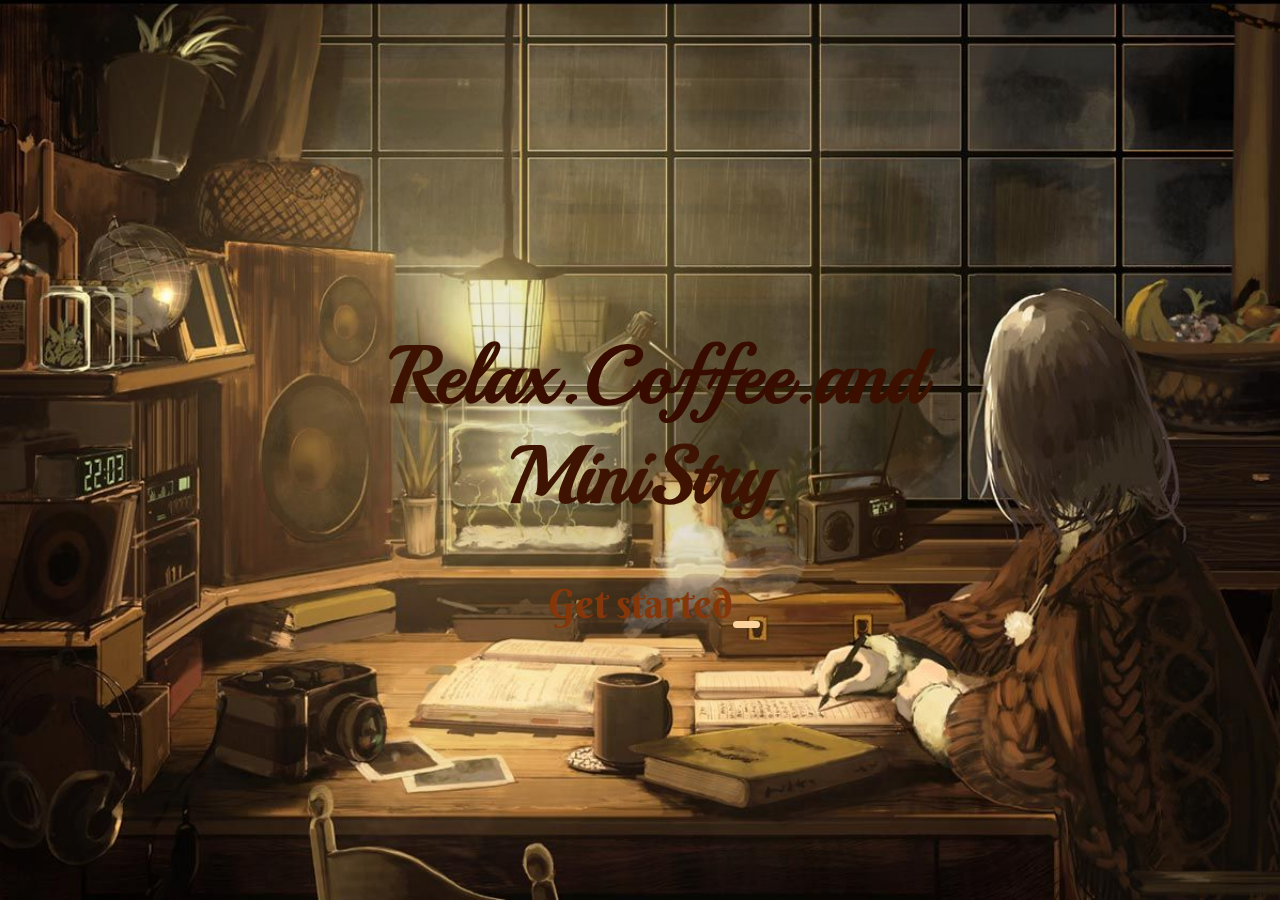
<file: index.html>
<!DOCTYPE html>
<html>

<head>
    <title> MiniStry </title>
    <link rel="stylesheet" href="./css/landstyle.css">
</head>

<body>

    <section class="intro">
        <div class="inner">
            <div class="content">
                <h1>Relax.Coffee.and MiniStry</h1>
                <a class="hover-border" href="./login.html">Get started</a>
            </div>
        </div>
    </section>

</body>

</html>
</file>
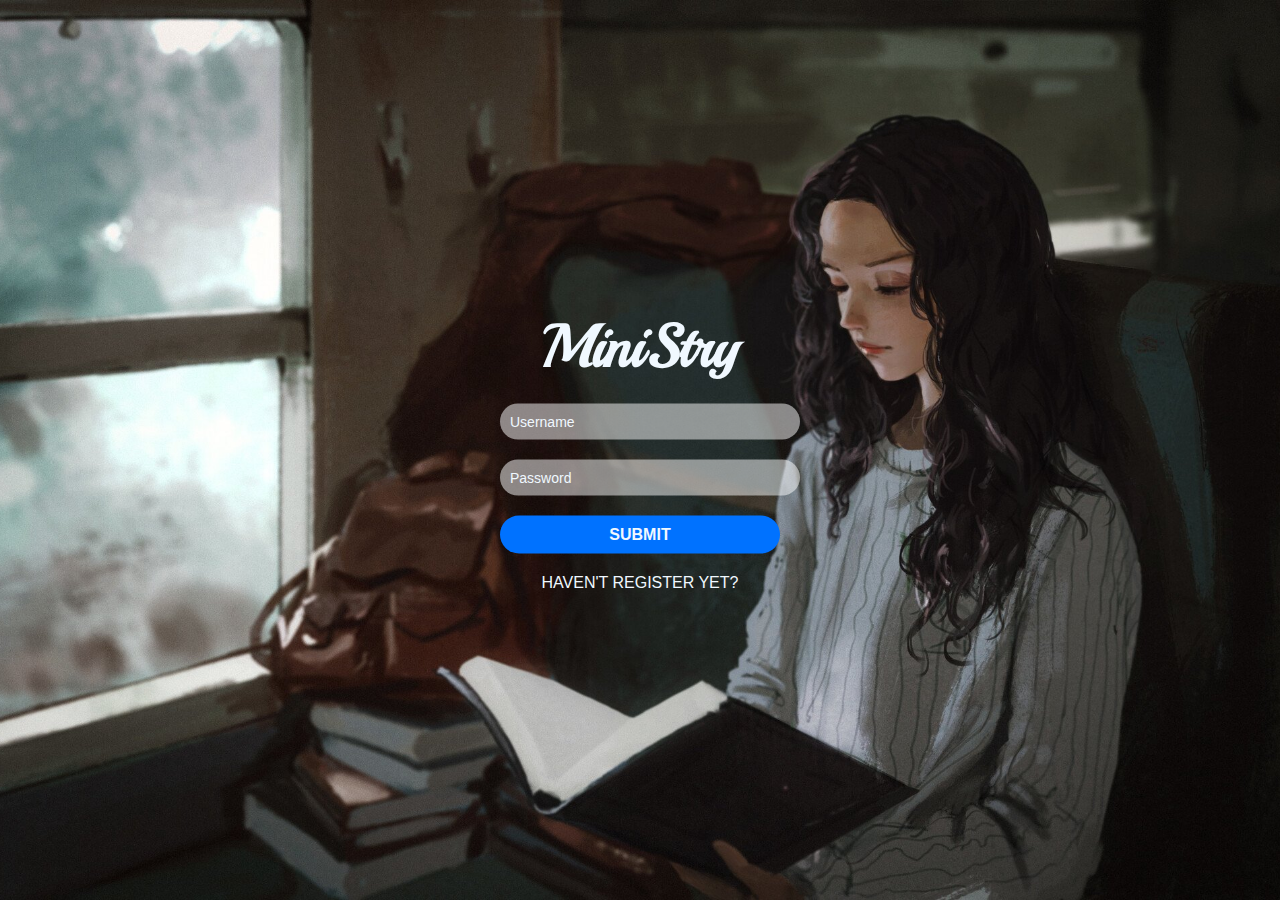
<file: login.html>
<!DOCTYPE html>
<html>

<head>
    <title> Login Page </title>
    <link rel="icon" type="image/png" href="./assets/minlog.png">
    <link rel="stylesheet" href="./css/style.css">
</head>

<body>
    <section>
        <div class="container">
            <div class="login-form">
                <h1>MiniStry</h1>
                <form>
                    <input type="text" placeholder="Username">
                    <input type="password" placeholder="Password">
                    <input type="submit" placeholder="Log-In">
                </form>
                <a href="signin.html"> Haven't register yet? </a>
            </div>
        </div>
    </section>
</body>

</html>
</file>
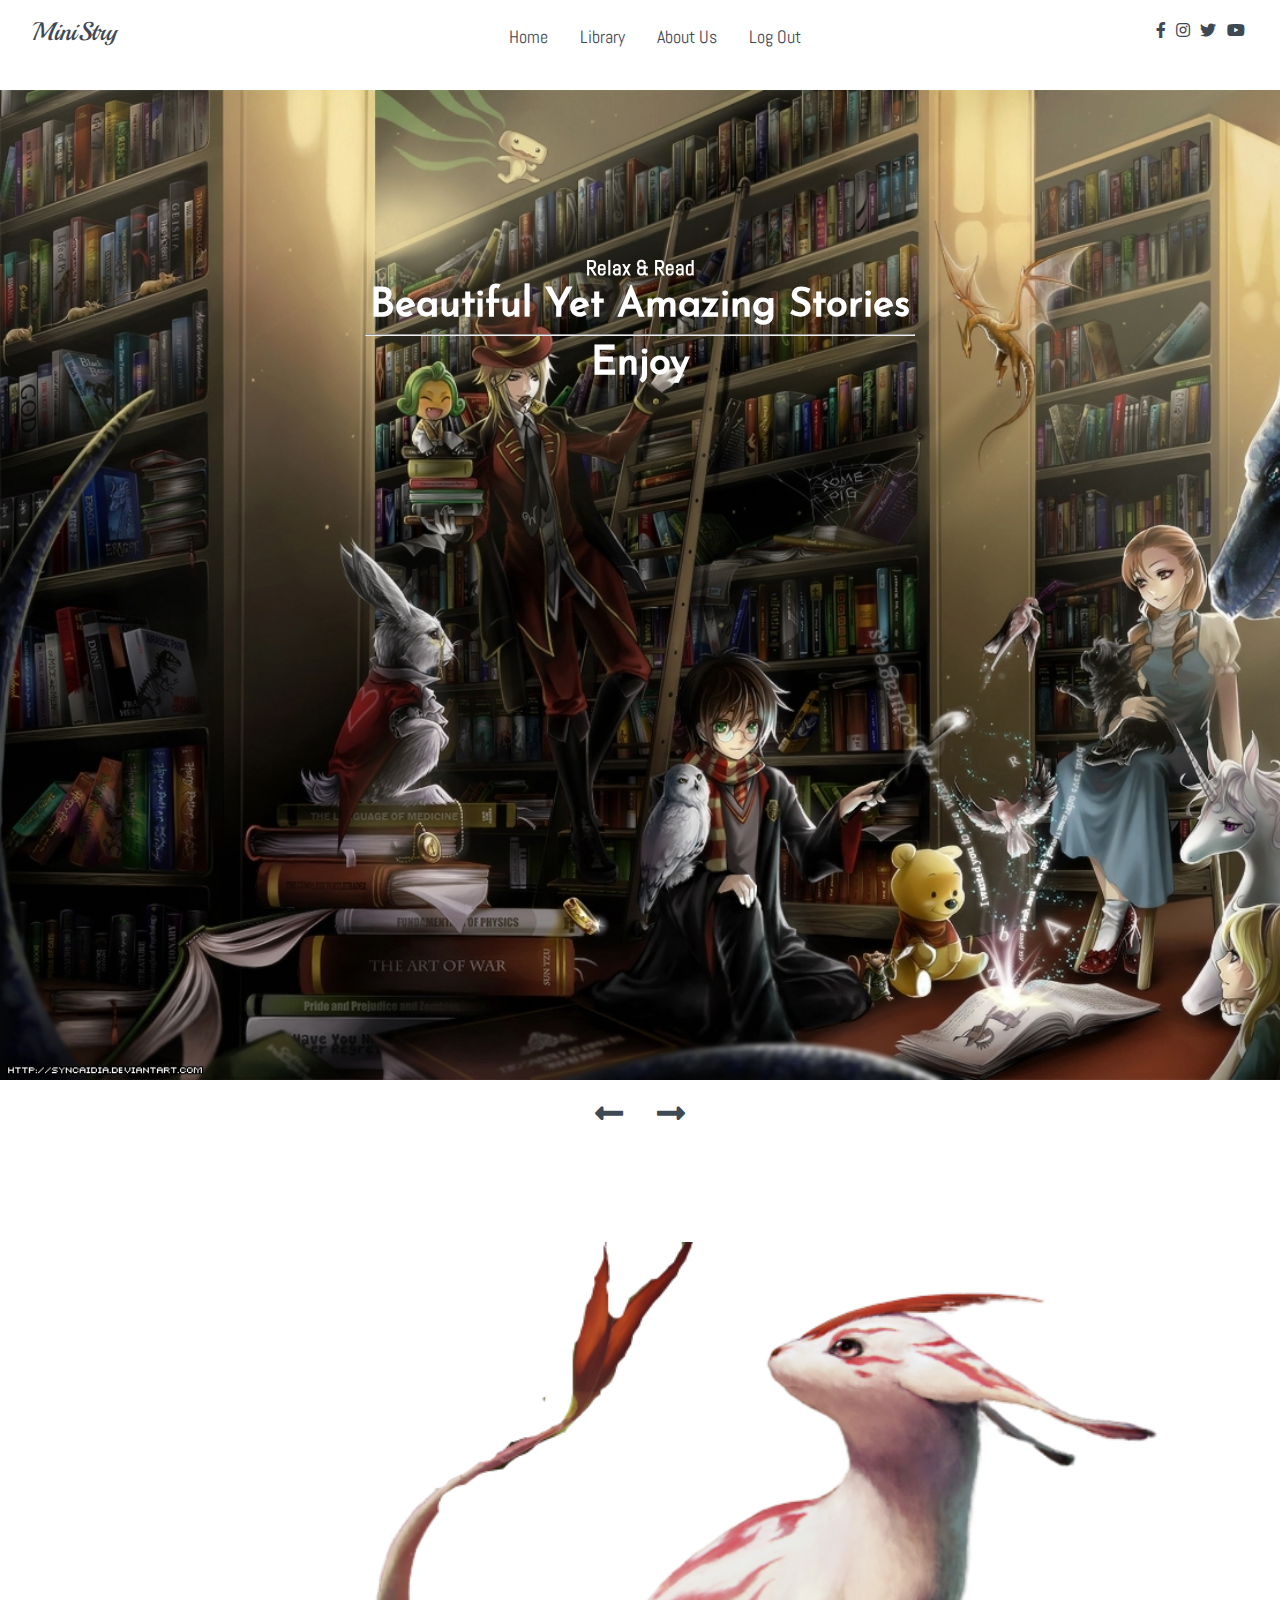
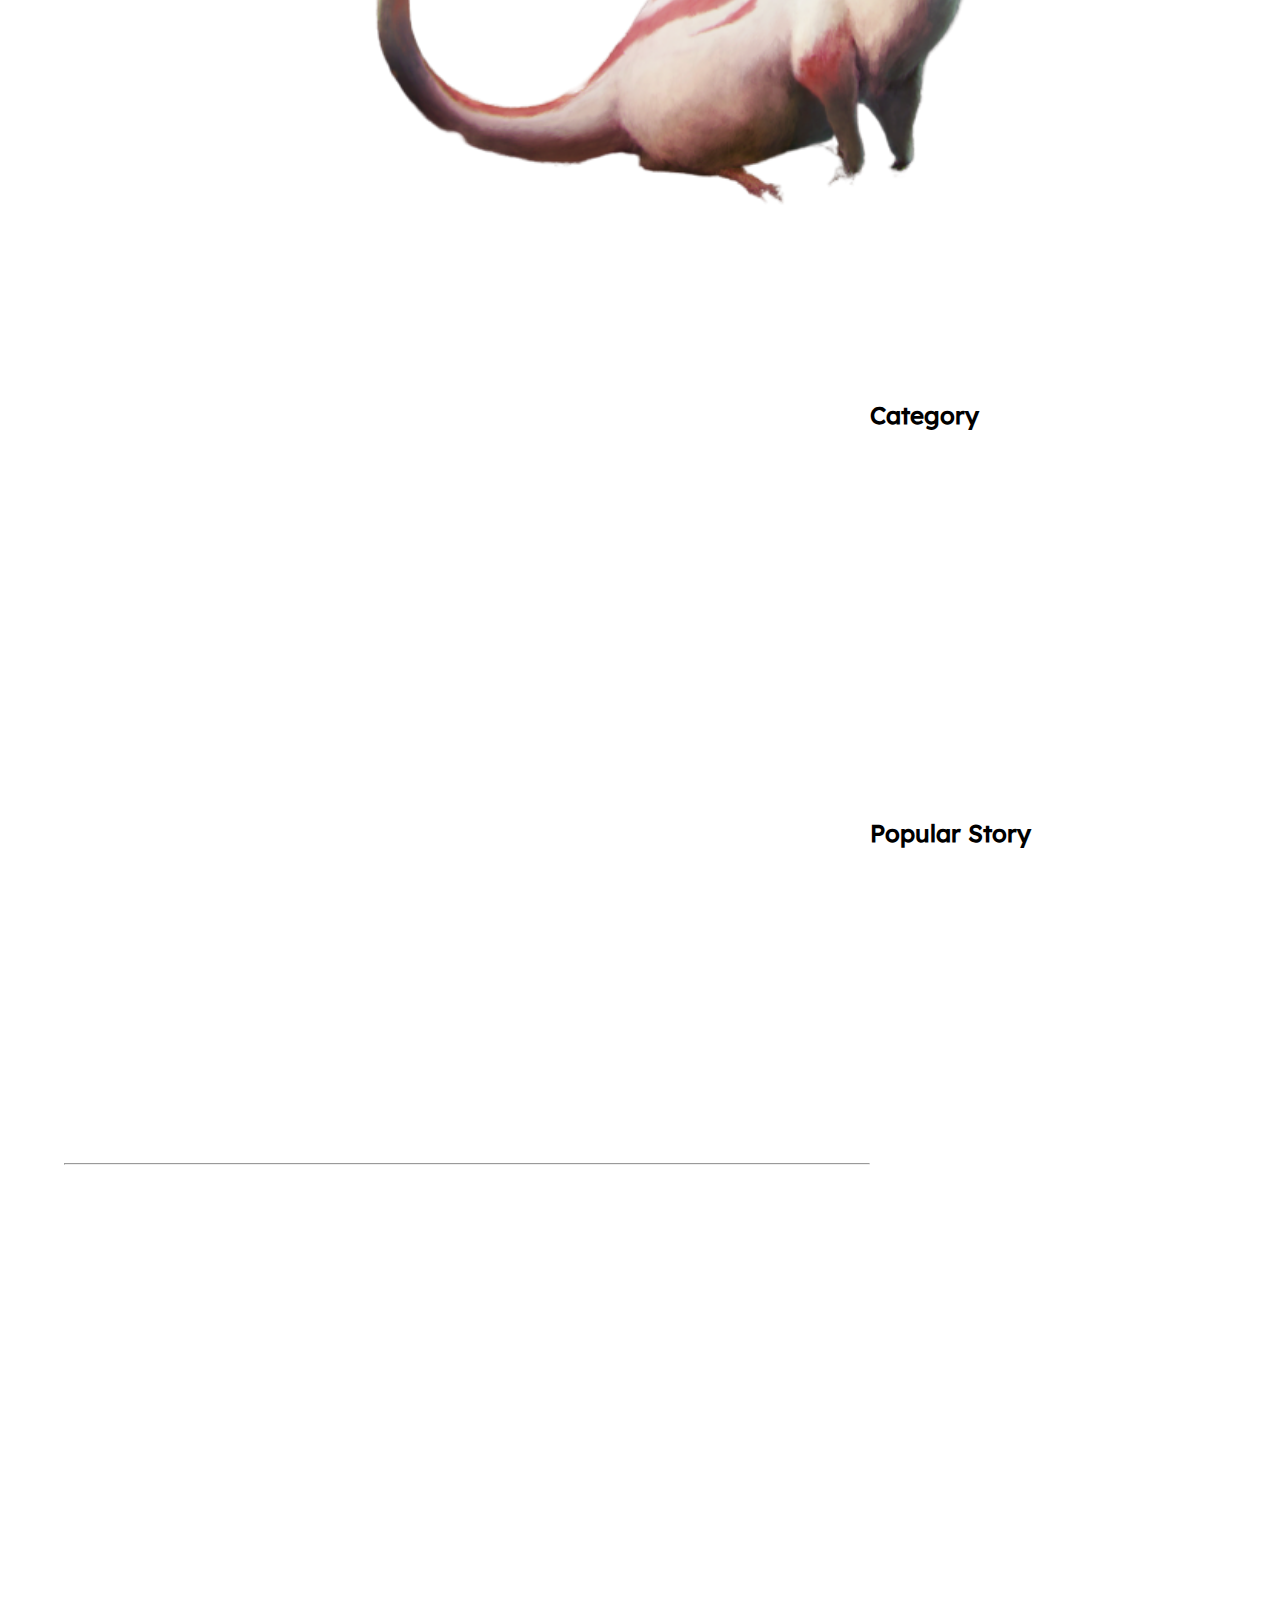
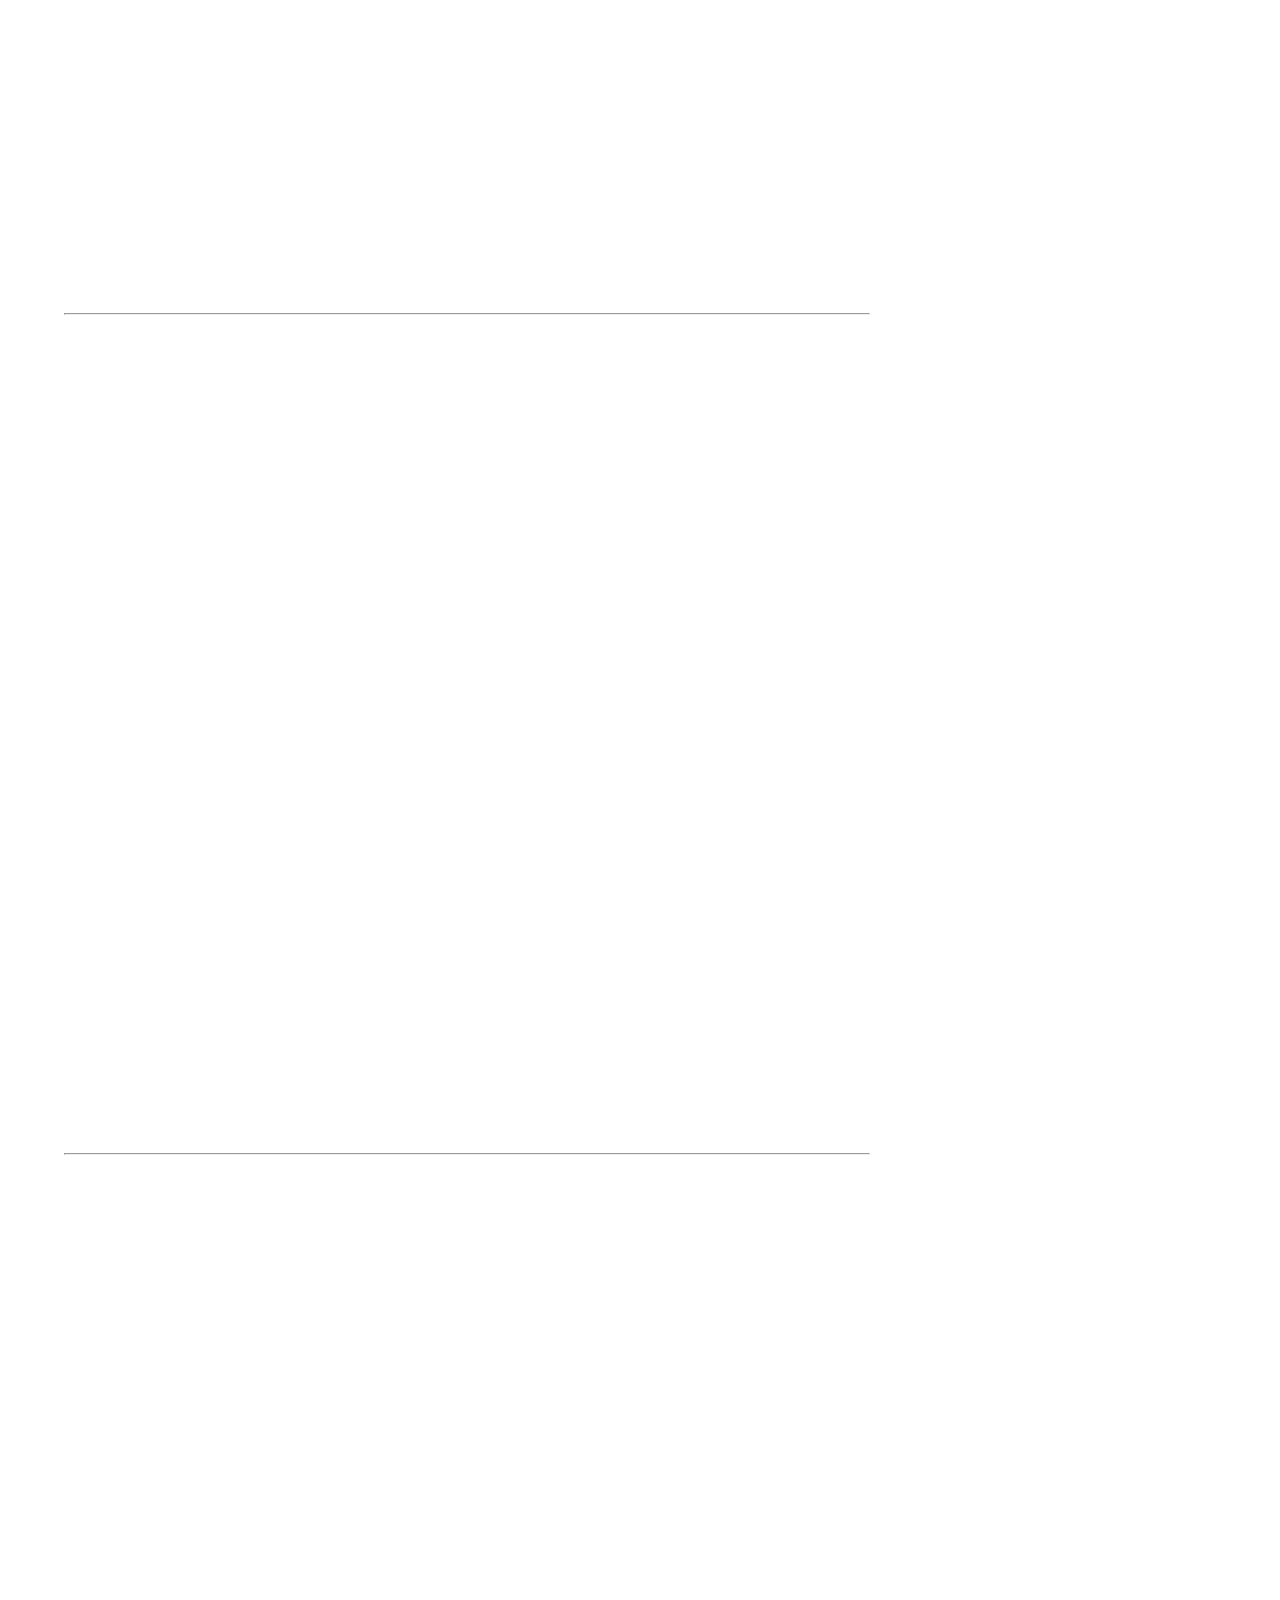
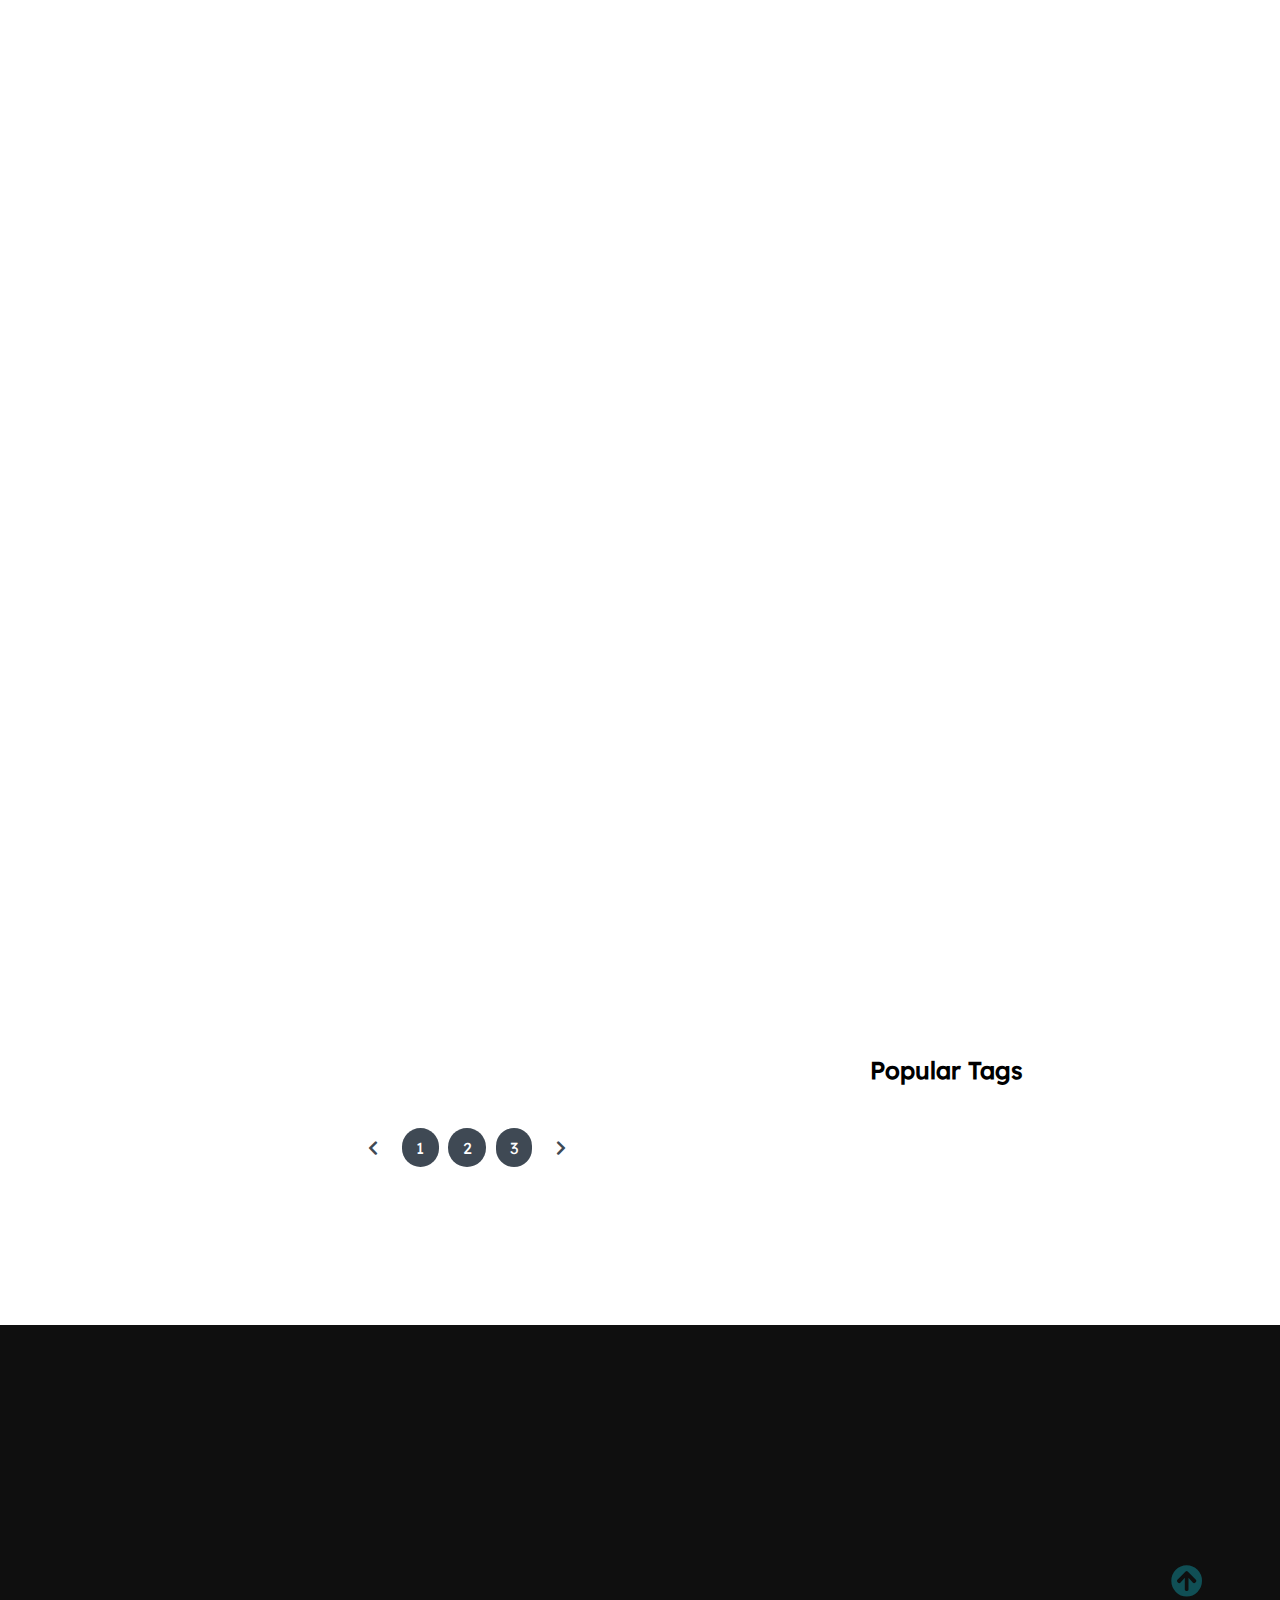
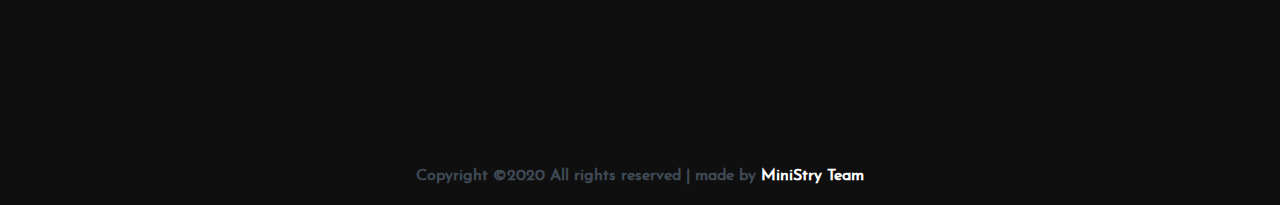
<file: main.html>
<!DOCTYPE html>
<html lang="en">

<head>
    <meta charset="UTF-8">
    <meta name="viewport" content="width=device-width, initial-scale=1.0">
    <meta http-equiv="X-UA-Compatible" content="ie=edge">
    <title>MiniStry</title>
    <link rel="icon" type="image/png" href="./assets/minlog.png">
    <link rel="stylesheet" href="./css/all.css">
    <link rel="stylesheet" href="./css/owl.carousel.min.css">
    <link rel="stylesheet" href="./css/owl.theme.default.min.css">
    <link rel="stylesheet" href="./css/aos.css">
    <link rel="stylesheet" href="./css/main.css">

</head>

<body>

    <!--NavBar Start-->

    <nav class="nav">
        <div class="nav-menu flex-row">
            <div class="nav-brand">
                <a href="main.html" class="text-gray">MiniStry</a>
            </div>
            <div class="toggle-collapse">
                <div class="toggle-icons">
                    <i class="fas fa-bars"></i>
                </div>
            </div>
            <div>
                <ul class="nav-items">
                    <li class="nav-link">
                        <a href="main.html">Home</a>
                    </li>
                    <li class="nav-link">
                        <a href="Readpage.html">Library</a>
                    </li>
                    <li class="nav-link">
                        <a href="about.html">About Us</a>
                    </li>
                    <li class="nav-link">
                        <a href="index.html">Log Out</a>
                    </li>
                </ul>
            </div>
            <div class="social text-gray">
                <a
                    href="https://www.google.com/url?sa=t&rct=j&q=&esrc=s&source=web&cd=1&cad=rja&uact=8&ved=2ahUKEwiNwujdwZ_pAhUNdCsKHTI0ACwQFjAAegQIBBAB&url=https%3A%2F%2Fid-id.facebook.com%2F&usg=AOvVaw2YRBv2n6NI_rUCisIjYsw5"><i
                        class="fab fa-facebook-f"></i></a>
                <a href="https://www.google.com/search?client=opera&q=instagram&sourceid=opera&ie=UTF-8&oe=UTF-8#"><i
                        class="fab fa-instagram"></i></a>
                <a
                    href="https://www.google.com/url?sa=t&rct=j&q=&esrc=s&source=web&cd=1&cad=rja&uact=8&ved=2ahUKEwj-2LzGwZ_pAhUFg-YKHZXCAO4QFjAAegQIAxAB&url=https%3A%2F%2Ftwitter.com%2Flogin%3Flang%3Did&usg=AOvVaw10YWuEw3m0oNKeC3Gcg3h3"><i
                        class="fab fa-twitter"></i></a>
                <a href="https://www.youtube.com/?hl=id&gl=ID"><i class="fab fa-youtube"></i></a>
            </div>
        </div>
    </nav>
    <!--Navbar End-->
    <main>

        <!--Title Start-->

        <section class="site-title">
            <div class="site-background" data-aos="fade-up" data-aos-delay="100">
                <h3>Relax & Read</h3>
                <h1>Beautiful Yet Amazing Stories</h1>
                <hr>
                <h1>Enjoy</h1>
            </div>
        </section>

        <!--Title End-->

        <!--Blog Start-->

        <section>
            <div class="blog">
                <div class="container">
                    <div class="owl-carousel owl-theme blog-post">
                        <div class="blog-content" data-aos="fade-right" data-aos-delay="200">
                            <img src="./assets/bg5.png" alt="post-1">
                            <div class="blog-title">
                                <h3>Lucil Secret</h3>
                                <a href="Readpage.html"><button class="btn btn-blog">Fantasy</button></a>
                            </div>
                        </div>
                        <div class="blog-content" data-aos="fade-in" data-aos-delay="200">
                            <img src="./assets/bg10.png" alt="post-1">
                            <div class="blog-title">
                                <h3>The Slainetonia</h3>
                                <a href="readpage2.html"><button class="btn btn-blog">Fantasy</button></a>
                            </div>
                        </div>
                        <div class="blog-content" data-aos="fade-left" data-aos-delay="200">
                            <img src="./assets/bg11.png" alt="post-1">
                            <div class="blog-title">
                                <h3>Festival</h3>
                                <a href="readpage3.html"><button class="btn btn-blog">Fantasy</button></a>
                            </div>
                        </div>
                        <div class="blog-content" data-aos="fade-right" data-aos-delay="200">
                            <img src="./assets/bg7.png" alt="post-1">
                            <div class="blog-title">
                                <h3>For You 120 Years to the Future</h3>
                                <button class="btn btn-blog">Fantasy</button>
                            </div>
                        </div>
                    </div>
                    <div class="owl-navigation">
                        <span class="owl-nav-prev"><i class="fas fa-long-arrow-alt-left"></i></span>
                        <span class="owl-nav-next"><i class="fas fa-long-arrow-alt-right"></i></span>
                    </div>
                </div>
            </div>
        </section>

        <!--Blog End-->

        <!--Post Start-->

        <section class="container">
            <div class="site-content">
                <div class="posts">
                    <div class="post-content" data-aos="zoom-in" data-aos-delay="200">
                        <div class="post-image">
                            <div>
                                <img src="./assets/bg5.png" class="img" alt="blog1">
                            </div>
                            <div class="post-info flex-row">
                                <span><i class="fas fa-user text-gray"></i>&nbsp;&nbsp;Admin</span>
                                <span><i class="fas fa-calendar-alt text-gray"></i>&nbsp;&nbsp;April 16, 2020</span>
                                <span>2 Comments</span>
                            </div>
                        </div>
                        <div class="post-title">
                            <a href="#">Lucil Secret</a>
                            <p>Pagi ini sangat ramai, terutama di salah satu sekolah di kota ini. Banyak pelajar yang
                                sedang belajar di kelasnya masing-masing. Tapi ada hal unik pada salah satu kelasnya.
                                Hal unik tertuju pada remaja berumur 15 tahun bernama lusil nathania yang memiliki
                                karakter ceria dan agak cerewet jika diajak bicara. Tapi dibalik karakternya ada sejuta
                                misteri tepat di kepalanya. Gelombang otak pada kepalanya mampu menangkap gelombang
                                misterius yang bisa menembus waktu yang pada akhirnya membuat lusil terkadang bisa
                                menangkap gambaran yang terdapat dimasa depan atau masa lalu. Meski begitu lusil tidak
                                pernah mempercayai gambaran yang tertangkap pada gelombang otaknya. Lusil selalu saja
                                masa bodoh terhadap gambaran itu
                            </p>
                            <a href="Readpage.html"> <button class="btn post-btn">Read More &nbsp; <i
                                        class="fas fa-arrow-right"></i></button></a>
                        </div>
                    </div>
                    <hr>
                    <div class="post-content" data-aos="zoom-in" data-aos-delay="200">
                        <div class="post-image">
                            <div>
                                <img src="./assets/bg10.png" class="img" alt="blog1">
                            </div>
                            <div class="post-info flex-row">
                                <span><i class="fas fa-user text-gray"></i>&nbsp;&nbsp;Admin</span>
                                <span><i class="fas fa-calendar-alt text-gray"></i>&nbsp;&nbsp;April 15, 2020</span>
                                <span>7 Comments</span>
                            </div>
                        </div>
                        <div class="post-title">
                            <a href="#">The Slainetonia</a>
                            <p>Di sebuah dunia misterius terdapat kehidupan yang sama dengan dunia nyata. Ada salah satu
                                tempat di dunia misterius itu yang terkenal baik dari perdagangan, militer, ekonomi,
                                sumber daya, pariwisata dan penduduk, tempat itu dinamakan Slainetonia.
                            </p>
                            <a href="readpage2.html"> <button class="btn post-btn">Read More &nbsp; <i
                                        class="fas fa-arrow-right"></i></button></a>
                        </div>
                    </div>
                    <hr>
                    <div class="post-content" data-aos="zoom-in" data-aos-delay="200">
                        <div class="post-image">
                            <div>
                                <img src="./assets/bg11.png" class="img" alt="blog1">
                            </div>
                            <div class="post-info flex-row">
                                <span><i class="fas fa-user text-gray"></i>&nbsp;&nbsp;Admin</span>
                                <span><i class="fas fa-calendar-alt text-gray"></i>&nbsp;&nbsp;April 11, 2020</span>
                                <span>5 Comments</span>
                            </div>
                        </div>
                        <div class="post-title">
                            <a href="#">Festival</a>
                            <p>“Kenapa kau berdarah-darah, Dee?! Apa sekarang orang-orang memasang ranjau di sepanjang
                                jalan ke tempat ini?”

                                Dee memandang nanar pada ketiga rekannya yang duduk mengeliling sebuah meja kecil.
                                Lelaki yang bertanya tadi, Biruni, kini tengah memandang penuh heran pada perempuan yang
                                berdiri di ambang pintu itu. Napasnya terengah dan pakaiannya ternoda merah disana-sini,
                                terkena rembesan darah dari lukanya.

                                “Mereka hampir membunuhku!” pekik Dee.
                            </p>
                            <a href="readpage3.html"> <button class="btn post-btn">Read More &nbsp; <i
                                        class="fas fa-arrow-right"></i></button></a>
                        </div>
                    </div>
                    <hr>
                    <div class="post-content" data-aos="zoom-in" data-aos-delay="200">
                        <div class="post-image">
                            <div>
                                <img src="./assets/bg7.png" class="img" alt="blog1">
                            </div>
                            <div class="post-info flex-row">
                                <span><i class="fas fa-user text-gray"></i>&nbsp;&nbsp;Admin</span>
                                <span><i class="fas fa-calendar-alt text-gray"></i>&nbsp;&nbsp;April 9, 2020</span>
                                <span>12 Comments</span>
                            </div>
                        </div>
                        <div class="post-title">
                            <a href="#">For You 120 Years to The Future</a>
                            <p>Indonesia, 18 September 2137
                                Untukmu, para generasi yang lalu,
                                Gelap, semuanya gelap. Negara Indonesia, negeri yang damai dan makmur, sekarang mungkin
                                hanya tinggal kenangan. Selimut kesuraman menyelimuti Negara tersebut. Semua kini
                                kosong, bak lenyap ditelan bumi. Hanya puing-puing dan bangkai bangunan yang telah
                                berkarat tampak di depan mata. Sungguh, semuanya telah hancur. Presiden telah mangkat
                                dari pangkatnya dan penggatinnya tidak ada.
                            </p>
                            <button class="btn post-btn">Read More &nbsp; <i class="fas fa-arrow-right"></i></button>
                        </div>
                    </div>
                    <br>
                    <div class="post-content" data-aos="zoom-in" data-aos-delay="200">
                        <div class="post-image">
                            <div>
                                <img src="./assets/bg13.png" class="img" alt="blog1">
                            </div>
                            <div class="post-info flex-row">
                                <span><i class="fas fa-user text-gray"></i>&nbsp;&nbsp;Admin</span>
                                <span><i class="fas fa-calendar-alt text-gray"></i>&nbsp;&nbsp;April 9, 2020</span>
                                <span>12 Comments</span>
                            </div>
                        </div>
                        <div class="post-title">
                            <a href="#">Vern The Smart Witch</a>
                            <p>Vern, itulah namaku. Aku berusia 14 tahun, Aku bersekolah di magic school. Di sana kami
                                diajari ratusan bahkan ribuan mantra sihir dan disana aku mempunyai seorang sahabat
                                bernama Fhife. Guru yang mengajar di sekolahku pun sangat banyak, mulai dari ibu peri
                                Syifa, ibu peri Lili dan yang lainnya.
                            </p>
                            <button class="btn post-btn">Read More &nbsp; <i class="fas fa-arrow-right"></i></button>
                        </div>
                    </div>
                    <div class="pagination flex-row">
                        <a href="#"><i class="fas fa-chevron-left"></i></a>
                        <a href="#" class="pages">1</a>
                        <a href="#" class="pages">2</a>
                        <a href="#" class="pages">3</a>
                        <a href="#"><i class="fas fa-chevron-right"></i></a>
                    </div>
                </div>
                <aside class="sidebar">
                    <div class="category">
                        <h2>Category</h2>
                        <ul class="category-list">
                            <li class="list-items" data-aos="fade-left" data-aos-delay="100">
                                <a href="#">Fantasy</a>
                                <span>(05)</span>
                            </li>
                            <li class="list-items" data-aos="fade-left" data-aos-delay="200">
                                <a href="#">Love</a>
                                <span>(02)</span>
                            </li>
                            <li class="list-items" data-aos="fade-left" data-aos-delay="300">
                                <a href="#">Drama</a>
                                <span>(07)</span>
                            </li>
                            <li class="list-items" data-aos="fade-left" data-aos-delay="400">
                                <a href="#">Crime</a>
                                <span>(01)</span>
                            </li>
                            <li class="list-items" data-aos="fade-left" data-aos-delay="500">
                                <a href="#">Puzzle</a>
                                <span>(08)</span>
                            </li>
                        </ul>
                    </div>
                    <div class="popular-post">
                        <h2>Popular Story</h2>
                        <div class="post-content" data-aos="flip-up" data-aos-delay="200">
                            <div class="post-image">
                                <div>
                                    <img src="./assets/Nostalgia.jpg" class="img" alt="blog1">
                                </div>
                                <div class="post-info flex-row">
                                    <span><i class="fas fa-calendar-alt text-gray"></i>&nbsp;&nbsp;January 14,
                                        2019</span>
                                    <span>2 Commets</span>
                                </div>
                            </div>
                            <div class="post-title">
                                <a href="#">New data recording system to better analyse road accidents</a>
                            </div>
                        </div>
                        <div class="post-content" data-aos="flip-up" data-aos-delay="300">
                            <div class="post-image">
                                <div>
                                    <img src="./assets/Dream.jpg" class="img" alt="blog1">
                                </div>
                                <div class="post-info flex-row">
                                    <span><i class="fas fa-calendar-alt text-gray"></i>&nbsp;&nbsp;January 14,
                                        2019</span>
                                    <span>2 Comments</span>
                                </div>
                            </div>
                            <div class="post-title">
                                <a href="#">New data recording system to better analyse road accidents</a>
                            </div>
                        </div>
                        <div class="post-content" data-aos="flip-up" data-aos-delay="400">
                            <div class="post-image">
                                <div>
                                    <img src="./assets/Sebuah Janji.jpg" class="img" alt="blog1">
                                </div>
                                <div class="post-info flex-row">
                                    <span><i class="fas fa-calendar-alt text-gray"></i>&nbsp;&nbsp;January 14,
                                        2019</span>
                                    <span>2 Comments</span>
                                </div>
                            </div>
                            <div class="post-title">
                                <a href="#">New data recording system to better analyse road accidents</a>
                            </div>
                        </div>
                        <div class="post-content" data-aos="flip-up" data-aos-delay="500">
                            <div class="post-image">
                                <div>
                                    <img src="./assets/my father my hero.jpg" class="img" alt="blog1">
                                </div>
                                <div class="post-info flex-row">
                                    <span><i class="fas fa-calendar-alt text-gray"></i>&nbsp;&nbsp;January 14,
                                        2019</span>
                                    <span>2 Comments</span>
                                </div>
                            </div>
                            <div class="post-title">
                                <a href="#">New data recording system to better analyse road accidents</a>
                            </div>
                        </div>
                        <div class="post-content" data-aos="flip-up" data-aos-delay="600">
                            <div class="post-image">
                                <div>
                                    <img src="./assets/Pertemuan di ujung _senja_.jpg" class="img" alt="blog1">
                                </div>
                                <div class="post-info flex-row">
                                    <span><i class="fas fa-calendar-alt text-gray"></i>&nbsp;&nbsp;January 14,
                                        2019</span>
                                    <span>2 Comments</span>
                                </div>
                            </div>
                            <div class="post-title">
                                <a href="#">New data recording system to better analyse road accidents</a>
                            </div>
                        </div>
                    </div>
                    <div class="newsletter" data-aos="fade-up" data-aos-delay="300">
                        <h2>Newsletter</h2>
                        <div class="form-element">
                            <input type="text" class="input-element" placeholder="Email">
                            <button class="btn form-btn">Subscribe</button>
                        </div>
                    </div>
                    <div class="popular-tags">
                        <h2>Popular Tags</h2>
                        <div class="tags flex-row">
                            <span class="tag" data-aos="flip-up" data-aos-delay="100">Comedy</span>
                            <span class="tag" data-aos="flip-up" data-aos-delay="200">Crime</span>
                            <span class="tag" data-aos="flip-up" data-aos-delay="300">Detective</span>
                            <span class="tag" data-aos="flip-up" data-aos-delay="400">Drama</span>
                            <span class="tag" data-aos="flip-up" data-aos-delay="500">Fantasy</span>
                            <span class="tag" data-aos="flip-up" data-aos-delay="600">Horror</span>
                            <span class="tag" data-aos="flip-up" data-aos-delay="700">Puzzle</span>
                            <span class="tag" data-aos="flip-up" data-aos-delay="800">Love</span>
                        </div>
                    </div>
                </aside>
            </div>
        </section>

        <!--Post Start-->

        <!--Footer Start-->
    </main>

    <footer class="footer">
        <div class="container">
            <div class="about-us" data-aos="fade-right" data-aos-delay="200">
                <h2>About us</h2>
                <p>MiniStry adalah tempat di mana Anda bisa membaca cerita sambil menyeruput secangkir cokelat panas di
                    pagi hari,kami membuat blog ini untuk memberi anda semua perasaan seperti berada di dunia fantasi,
                    dan kami yakinkan kepada anda semua bahwa anda tidak akan kecewa, dari developer tercinta anda:
                    Muhammmad Alghifari, Hokky Chandra, Isna, Cut Meutia.</p>
            </div>
            <div class="newsletter" data-aos="fade-right" data-aos-delay="200">
                <h2>Newsletter</h2>
                <p>Stay update with our latest</p>
                <div class="form-element">
                    <input type="text" placeholder="Email"><span><i class="fas fa-chevron-right"></i></span>
                </div>
            </div>
            <div class="instagram" data-aos="fade-left" data-aos-delay="200">
                <h2>Instagram</h2>
                <div class="flex-row">
                    <img src="./assets/bg3.png" alt="insta1">
                    <img src="./assets/bg4.jpg" alt="insta2">
                    <img src="./assets/bg12.png" alt="insta3">
                </div>
                <div class="flex-row">
                    <img src="./assets/bg2.png" alt="insta4">
                    <img src="./assets/bg.png" alt="insta5">
                    <img src="./assets/bg13.png" alt="insta6">
                </div>
            </div>
            <div class="follow" data-aos="fade-left" data-aos-delay="200">
                <h2>Follow us</h2>
                <p>Let's Be Friend, Lucky</p>
                <div>
                    <i class="fab fa-facebook-f"></i>
                    <i class="fab fa-twitter"></i>
                    <i class="fab fa-instagram"></i>
                    <i class="fab fa-youtube"></i>
                </div>
            </div>
        </div>
        <div class="rights flex-row">
            <h4 class="text-gray">
                Copyright ©2020 All rights reserved | made by
                <a href="" target="_black">MiniStry Team</a>
            </h4>
        </div>
        <div class="move-up">
            <span><i class="fas fa-arrow-circle-up fa-2x"></i></span>
        </div>
    </footer>

    <!--Footer End-->

    <script src="./js/Jquery3.4.1.min.js"></script>
    <script src="./js/owl.carousel.min.js"></script>
    <script src="./js/aos.js"></script>
    <script src="./js/main.js"></script>
</body>

</html>
</file>
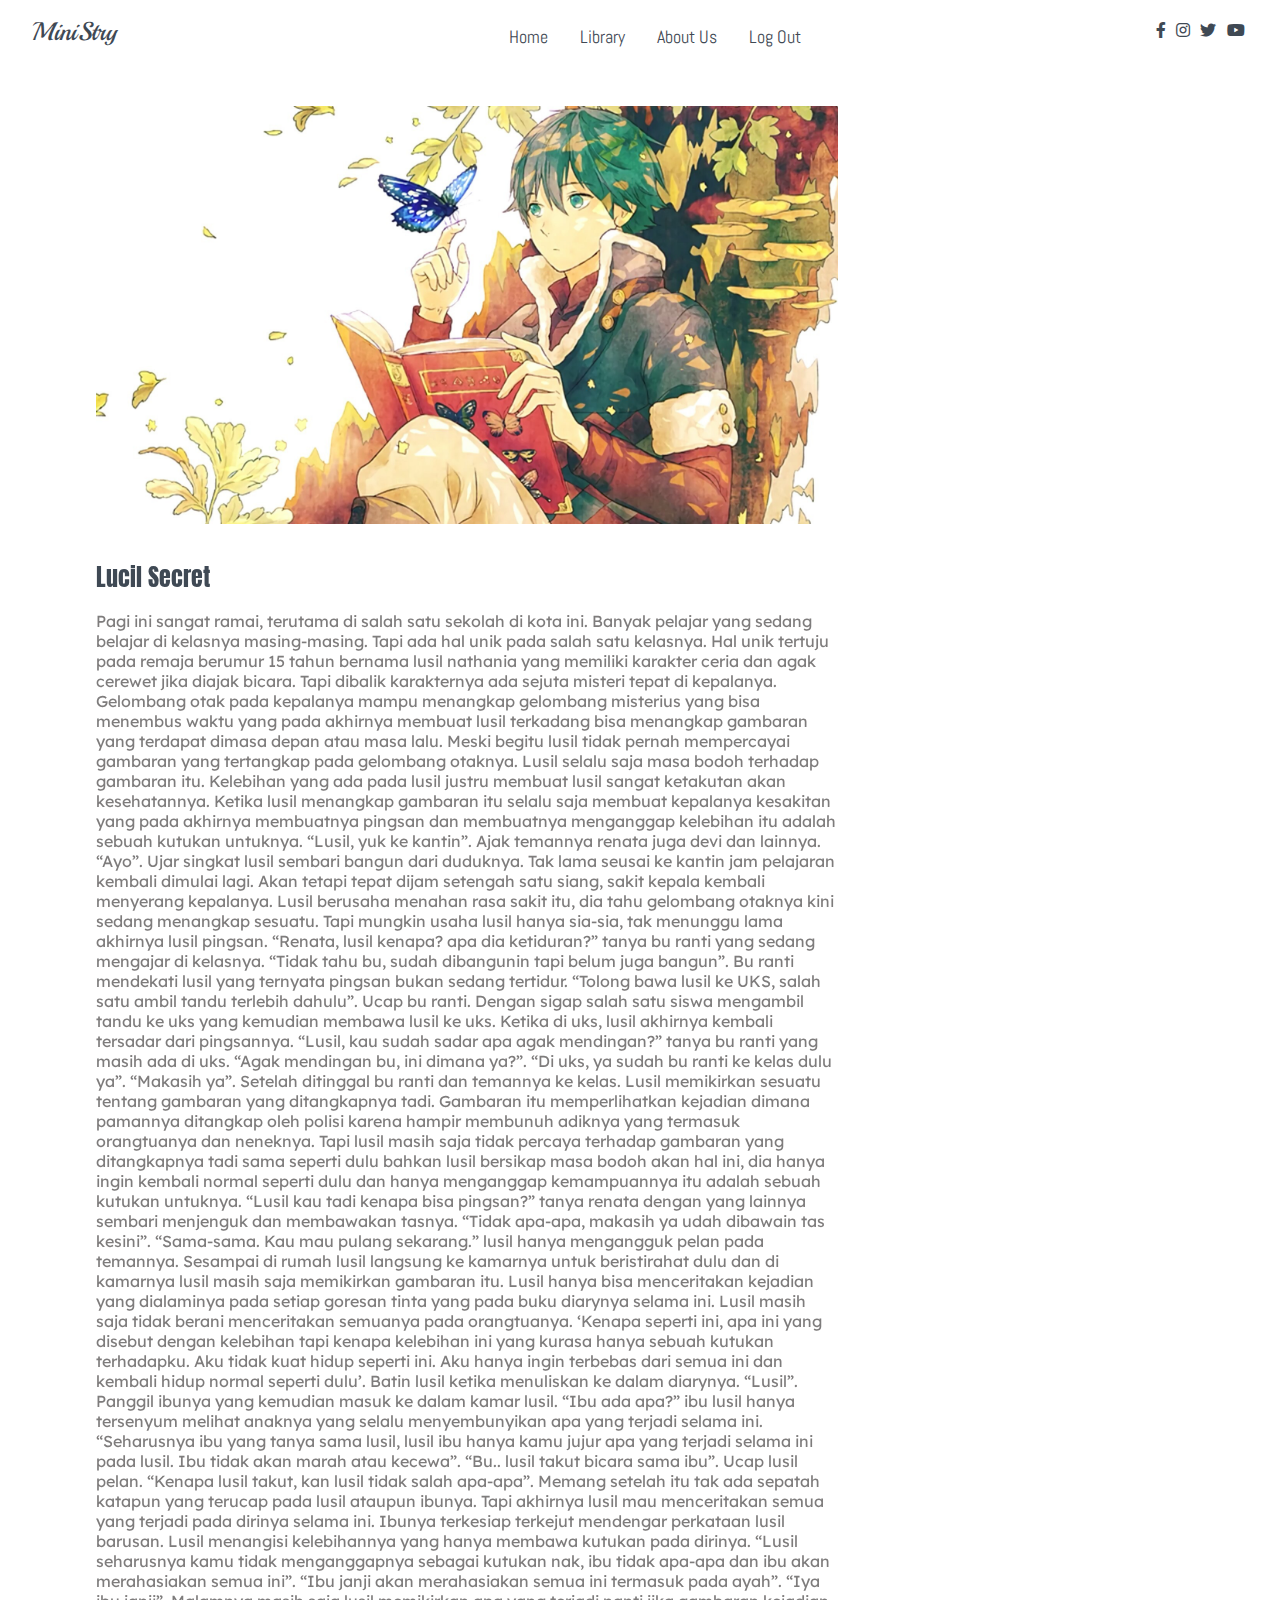
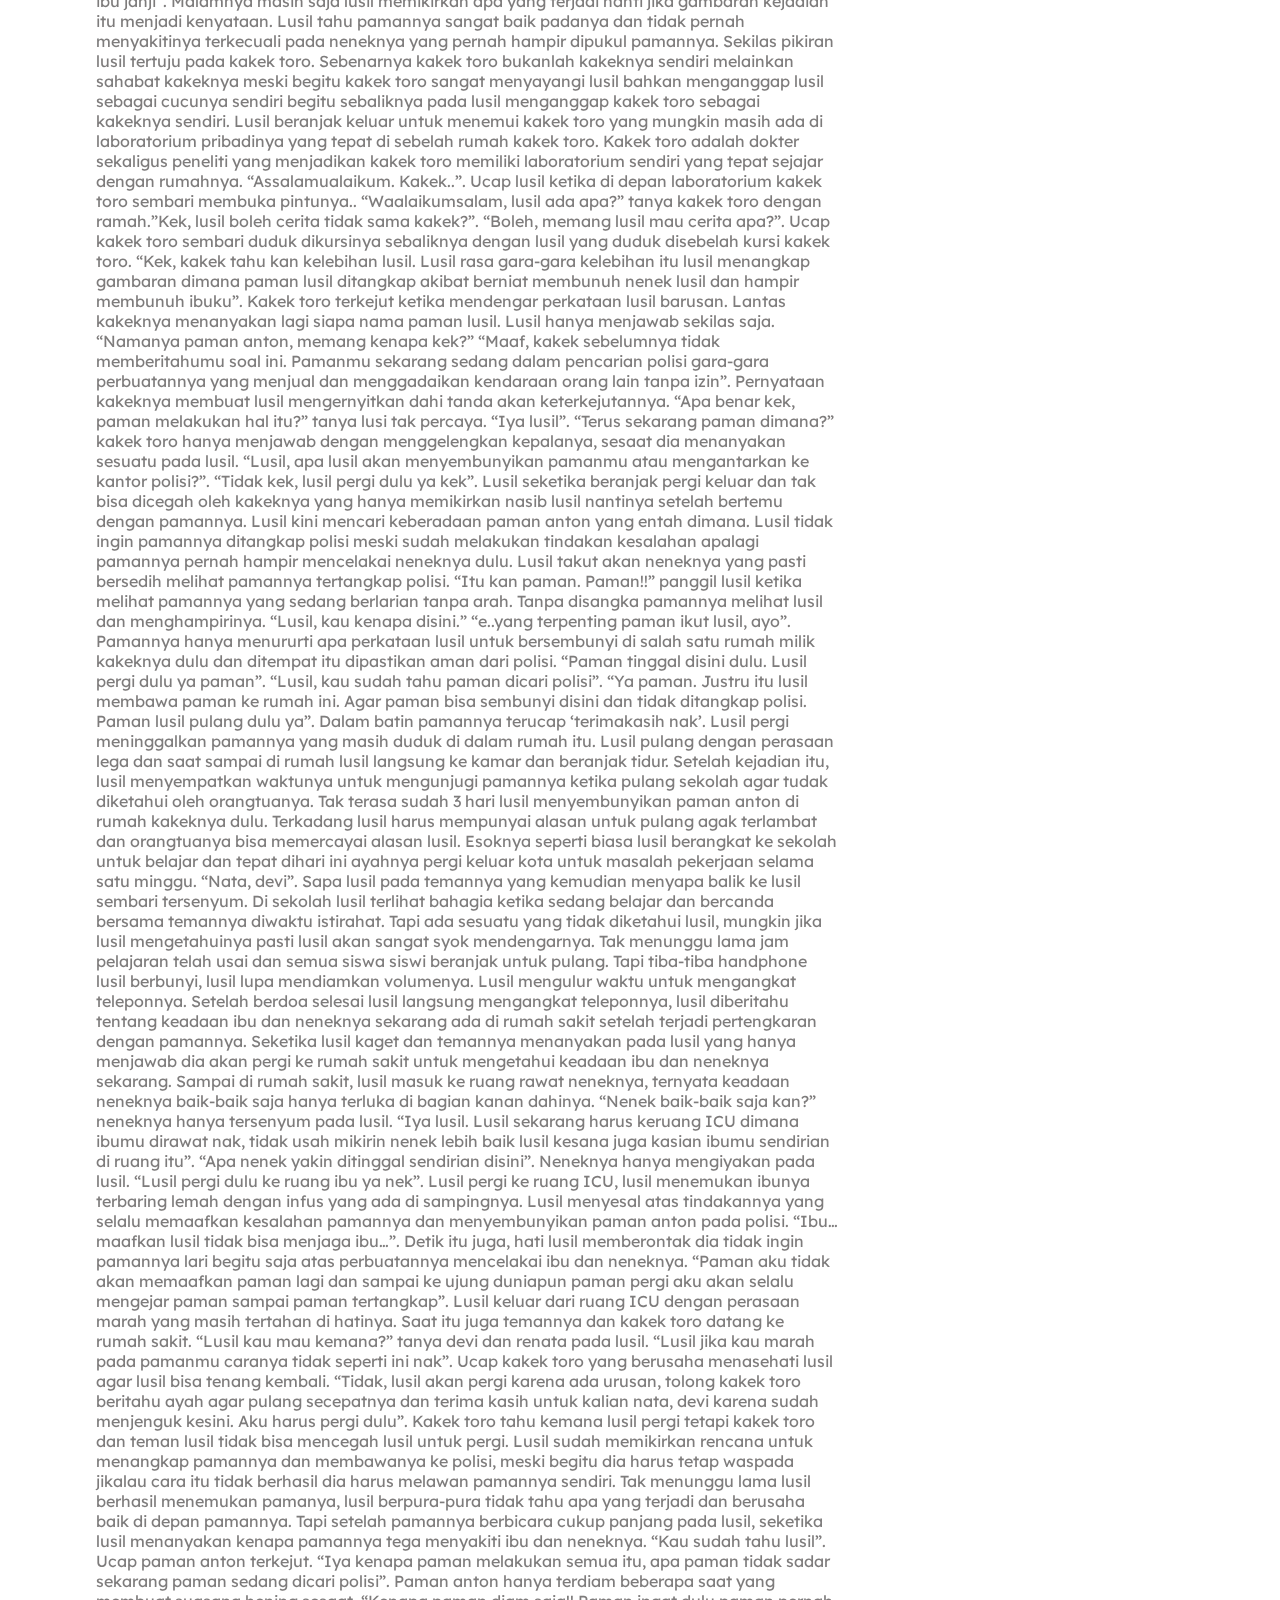
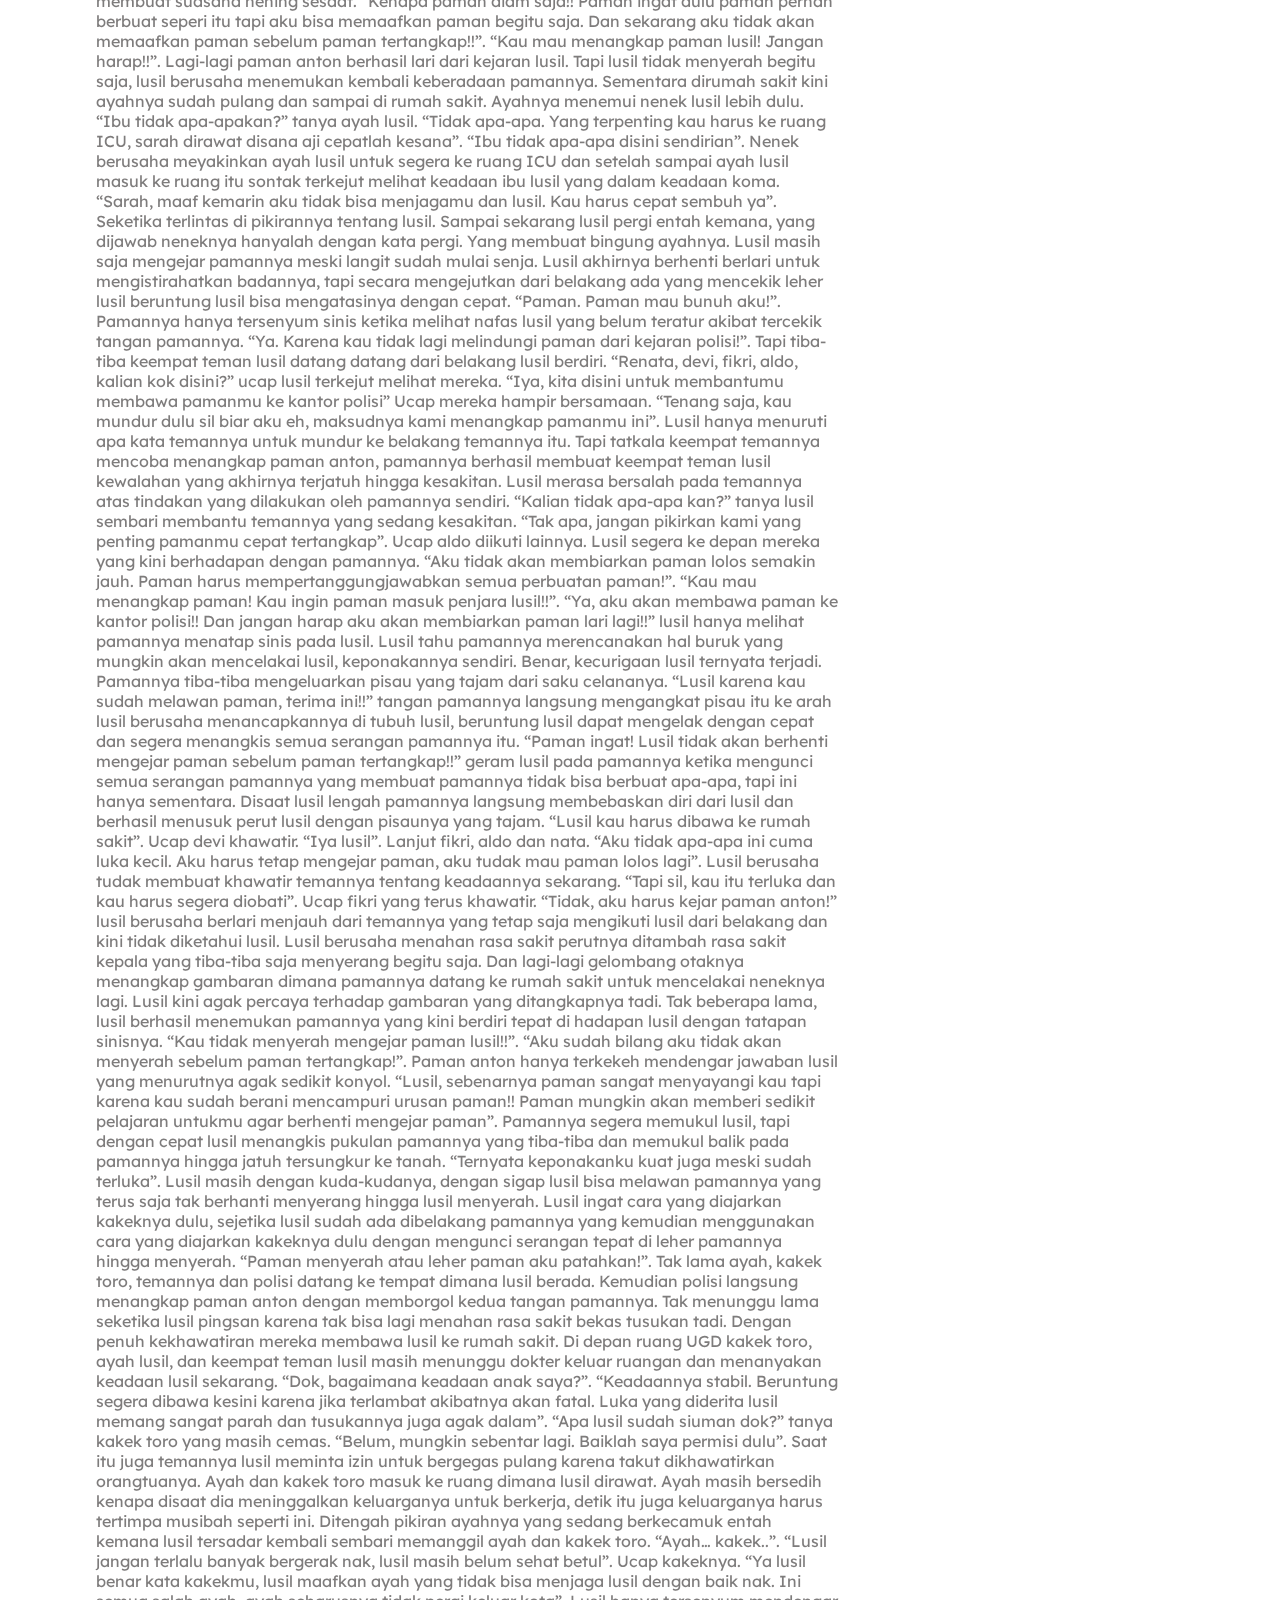
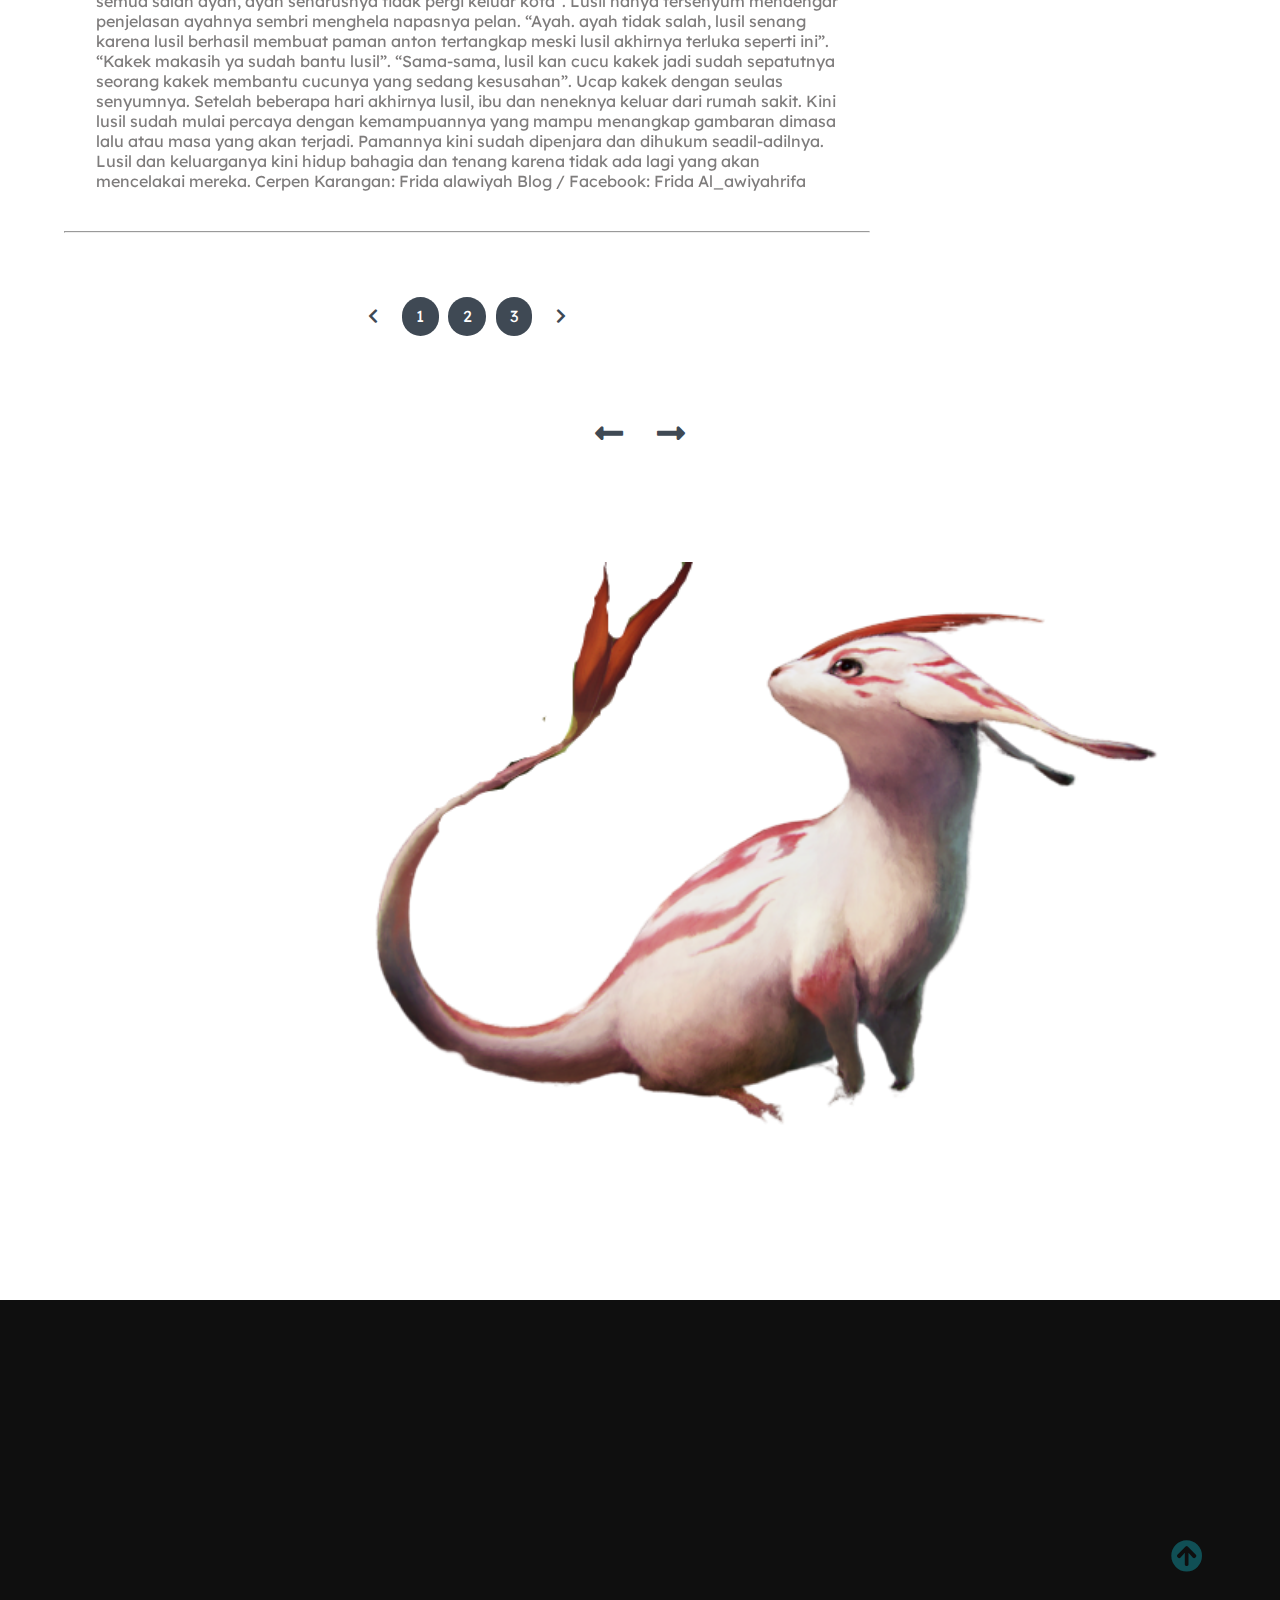
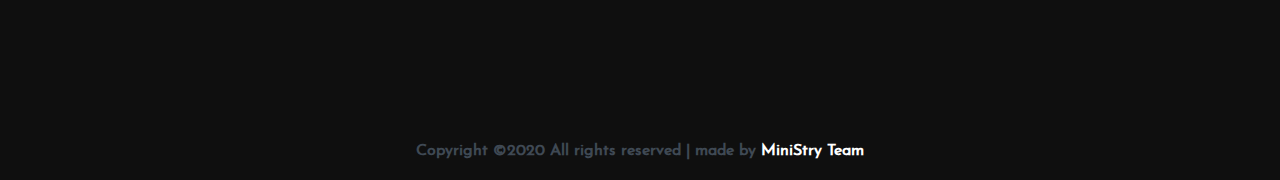
<file: Readpage.html>
<!DOCTYPE html>
<html lang="en">

<head>
    <meta charset="UTF-8">
    <meta name="viewport" content="width=device-width, initial-scale=1.0">
    <meta http-equiv="X-UA-Compatible" content="ie=edge">
    <title>MiniStry</title>
    <link rel="icon" type="image/png" href="./assets/minlog.png">
    <link rel="stylesheet" href="./css/all.css">
    <link rel="stylesheet" href="./css/owl.carousel.min.css">
    <link rel="stylesheet" href="./css/owl.theme.default.min.css">
    <link rel="stylesheet" href="./css/aos.css">
    <link rel="stylesheet" href="./css/main.css">

</head>

<body>
    <!--NavBar Start-->

    <nav class="nav">
        <div class="nav-menu flex-row">
            <div class="nav-brand">
                <a href="#" class="text-gray">MiniStry</a>
            </div>
            <div class="toggle-collapse">
                <div class="toggle-icons">
                    <i class="fas fa-bars"></i>
                </div>
            </div>
            <div>
                <ul class="nav-items">
                    <li class="nav-link">
                        <a href="main.html">Home</a>
                    </li>
                    <li class="nav-link">
                        <a href="Readpage.html">Library</a>
                    </li>
                    <li class="nav-link">
                        <a href="about.html">About Us</a>
                    </li>
                    <li class="nav-link">
                        <a href="index.html">Log Out</a>
                    </li>
                </ul>
            </div>
            <div class="social text-gray">
                <a
                    href="https://www.google.com/url?sa=t&rct=j&q=&esrc=s&source=web&cd=1&cad=rja&uact=8&ved=2ahUKEwiNwujdwZ_pAhUNdCsKHTI0ACwQFjAAegQIBBAB&url=https%3A%2F%2Fid-id.facebook.com%2F&usg=AOvVaw2YRBv2n6NI_rUCisIjYsw5"><i
                        class="fab fa-facebook-f"></i></a>
                <a href="https://www.google.com/search?client=opera&q=instagram&sourceid=opera&ie=UTF-8&oe=UTF-8#"><i
                        class="fab fa-instagram"></i></a>
                <a
                    href="https://www.google.com/url?sa=t&rct=j&q=&esrc=s&source=web&cd=1&cad=rja&uact=8&ved=2ahUKEwj-2LzGwZ_pAhUFg-YKHZXCAO4QFjAAegQIAxAB&url=https%3A%2F%2Ftwitter.com%2Flogin%3Flang%3Did&usg=AOvVaw10YWuEw3m0oNKeC3Gcg3h3"><i
                        class="fab fa-twitter"></i></a>
                <a href="https://www.youtube.com/?hl=id&gl=ID"><i class="fab fa-youtube"></i></a>
            </div>
        </div>
    </nav>
    <!--Navbar End-->
    <main>

        <!--Title Start-->
        <!--Title End-->

        <!--Blog Start-->
        <!--Blog End-->

        <!--Post Start-->

        <section class="container">
            <div class="site-content">
                <div class="posts">
                    <div class="post-content" data-aos="zoom-in" data-aos-delay="200">
                        <div class="post-image">
                            <div>
                                <img src="./assets/bg5.png" class="img" alt="blog1">
                            </div>
                        </div>
                        <div class="post-title">
                            <a href="#">Lucil Secret</a>
                            <p>Pagi ini sangat ramai, terutama di salah satu sekolah di kota ini. Banyak pelajar yang
                                sedang belajar di kelasnya masing-masing. Tapi ada hal unik pada salah satu kelasnya.
                                Hal unik tertuju pada remaja berumur 15 tahun bernama lusil nathania yang memiliki
                                karakter ceria dan agak cerewet jika diajak bicara. Tapi dibalik karakternya ada sejuta
                                misteri tepat di kepalanya. Gelombang otak pada kepalanya mampu menangkap gelombang
                                misterius yang bisa menembus waktu yang pada akhirnya membuat lusil terkadang bisa
                                menangkap gambaran yang terdapat dimasa depan atau masa lalu. Meski begitu lusil tidak
                                pernah mempercayai gambaran yang tertangkap pada gelombang otaknya. Lusil selalu saja
                                masa bodoh terhadap gambaran itu.

                                Kelebihan yang ada pada lusil justru membuat lusil sangat ketakutan akan kesehatannya.
                                Ketika lusil menangkap gambaran itu selalu saja membuat kepalanya kesakitan yang pada
                                akhirnya membuatnya pingsan dan membuatnya menganggap kelebihan itu adalah sebuah
                                kutukan untuknya.

                                “Lusil, yuk ke kantin”. Ajak temannya renata juga devi dan lainnya.
                                “Ayo”. Ujar singkat lusil sembari bangun dari duduknya.

                                Tak lama seusai ke kantin jam pelajaran kembali dimulai lagi. Akan tetapi tepat dijam
                                setengah satu siang, sakit kepala kembali menyerang kepalanya. Lusil berusaha menahan
                                rasa sakit itu, dia tahu gelombang otaknya kini sedang menangkap sesuatu. Tapi mungkin
                                usaha lusil hanya sia-sia, tak menunggu lama akhirnya lusil pingsan.

                                “Renata, lusil kenapa? apa dia ketiduran?” tanya bu ranti yang sedang mengajar di
                                kelasnya.
                                “Tidak tahu bu, sudah dibangunin tapi belum juga bangun”. Bu ranti mendekati lusil yang
                                ternyata pingsan bukan sedang tertidur.
                                “Tolong bawa lusil ke UKS, salah satu ambil tandu terlebih dahulu”. Ucap bu ranti.
                                Dengan sigap salah satu siswa mengambil tandu ke uks yang kemudian membawa lusil ke uks.
                                Ketika di uks, lusil akhirnya kembali tersadar dari pingsannya.
                                “Lusil, kau sudah sadar apa agak mendingan?” tanya bu ranti yang masih ada di uks.
                                “Agak mendingan bu, ini dimana ya?”.
                                “Di uks, ya sudah bu ranti ke kelas dulu ya”.
                                “Makasih ya”.

                                Setelah ditinggal bu ranti dan temannya ke kelas. Lusil memikirkan sesuatu tentang
                                gambaran yang ditangkapnya tadi. Gambaran itu memperlihatkan kejadian dimana pamannya
                                ditangkap oleh polisi karena hampir membunuh adiknya yang termasuk orangtuanya dan
                                neneknya. Tapi lusil masih saja tidak percaya terhadap gambaran yang ditangkapnya tadi
                                sama seperti dulu bahkan lusil bersikap masa bodoh akan hal ini, dia hanya ingin kembali
                                normal seperti dulu dan hanya menganggap kemampuannya itu adalah sebuah kutukan
                                untuknya.

                                “Lusil kau tadi kenapa bisa pingsan?” tanya renata dengan yang lainnya sembari menjenguk
                                dan membawakan tasnya.
                                “Tidak apa-apa, makasih ya udah dibawain tas kesini”.
                                “Sama-sama. Kau mau pulang sekarang.” lusil hanya mengangguk pelan pada temannya.

                                Sesampai di rumah lusil langsung ke kamarnya untuk beristirahat dulu dan di kamarnya
                                lusil masih saja memikirkan gambaran itu. Lusil hanya bisa menceritakan kejadian yang
                                dialaminya pada setiap goresan tinta yang pada buku diarynya selama ini. Lusil masih
                                saja tidak berani menceritakan semuanya pada orangtuanya.

                                ‘Kenapa seperti ini, apa ini yang disebut dengan kelebihan tapi kenapa kelebihan ini
                                yang kurasa hanya sebuah kutukan terhadapku. Aku tidak kuat hidup seperti ini. Aku hanya
                                ingin terbebas dari semua ini dan kembali hidup normal seperti dulu’. Batin lusil ketika
                                menuliskan ke dalam diarynya.

                                “Lusil”. Panggil ibunya yang kemudian masuk ke dalam kamar lusil.
                                “Ibu ada apa?” ibu lusil hanya tersenyum melihat anaknya yang selalu menyembunyikan apa
                                yang terjadi selama ini.
                                “Seharusnya ibu yang tanya sama lusil, lusil ibu hanya kamu jujur apa yang terjadi
                                selama ini pada lusil. Ibu tidak akan marah atau kecewa”.
                                “Bu.. lusil takut bicara sama ibu”. Ucap lusil pelan.
                                “Kenapa lusil takut, kan lusil tidak salah apa-apa”. Memang setelah itu tak ada sepatah
                                katapun yang terucap pada lusil ataupun ibunya. Tapi akhirnya lusil mau menceritakan
                                semua yang terjadi pada dirinya selama ini. Ibunya terkesiap terkejut mendengar
                                perkataan lusil barusan. Lusil menangisi kelebihannya yang hanya membawa kutukan pada
                                dirinya.
                                “Lusil seharusnya kamu tidak menganggapnya sebagai kutukan nak, ibu tidak apa-apa dan
                                ibu akan merahasiakan semua ini”.
                                “Ibu janji akan merahasiakan semua ini termasuk pada ayah”.
                                “Iya ibu janji”.

                                Malamnya masih saja lusil memikirkan apa yang terjadi nanti jika gambaran kejadian itu
                                menjadi kenyataan. Lusil tahu pamannya sangat baik padanya dan tidak pernah menyakitinya
                                terkecuali pada neneknya yang pernah hampir dipukul pamannya. Sekilas pikiran lusil
                                tertuju pada kakek toro. Sebenarnya kakek toro bukanlah kakeknya sendiri melainkan
                                sahabat kakeknya meski begitu kakek toro sangat menyayangi lusil bahkan menganggap lusil
                                sebagai cucunya sendiri begitu sebaliknya pada lusil menganggap kakek toro sebagai
                                kakeknya sendiri.

                                Lusil beranjak keluar untuk menemui kakek toro yang mungkin masih ada di laboratorium
                                pribadinya yang tepat di sebelah rumah kakek toro. Kakek toro adalah dokter sekaligus
                                peneliti yang menjadikan kakek toro memiliki laboratorium sendiri yang tepat sejajar
                                dengan rumahnya.

                                “Assalamualaikum. Kakek..”. Ucap lusil ketika di depan laboratorium kakek toro sembari
                                membuka pintunya..
                                “Waalaikumsalam, lusil ada apa?” tanya kakek toro dengan ramah.”Kek, lusil boleh cerita
                                tidak sama kakek?”. “Boleh, memang lusil mau cerita apa?”. Ucap kakek toro sembari duduk
                                dikursinya sebaliknya dengan lusil yang duduk disebelah kursi kakek toro.
                                “Kek, kakek tahu kan kelebihan lusil. Lusil rasa gara-gara kelebihan itu lusil menangkap
                                gambaran dimana paman lusil ditangkap akibat berniat membunuh nenek lusil dan hampir
                                membunuh ibuku”. Kakek toro terkejut ketika mendengar perkataan lusil barusan. Lantas
                                kakeknya menanyakan lagi siapa nama paman lusil. Lusil hanya menjawab sekilas saja.
                                “Namanya paman anton, memang kenapa kek?”
                                “Maaf, kakek sebelumnya tidak memberitahumu soal ini. Pamanmu sekarang sedang dalam
                                pencarian polisi gara-gara perbuatannya yang menjual dan menggadaikan kendaraan orang
                                lain tanpa izin”. Pernyataan kakeknya membuat lusil mengernyitkan dahi tanda akan
                                keterkejutannya.
                                “Apa benar kek, paman melakukan hal itu?” tanya lusi tak percaya.
                                “Iya lusil”.
                                “Terus sekarang paman dimana?” kakek toro hanya menjawab dengan menggelengkan kepalanya,
                                sesaat dia menanyakan sesuatu pada lusil.
                                “Lusil, apa lusil akan menyembunyikan pamanmu atau mengantarkan ke kantor polisi?”.
                                “Tidak kek, lusil pergi dulu ya kek”. Lusil seketika beranjak pergi keluar dan tak bisa
                                dicegah oleh kakeknya yang hanya memikirkan nasib lusil nantinya setelah bertemu dengan
                                pamannya.

                                Lusil kini mencari keberadaan paman anton yang entah dimana. Lusil tidak ingin pamannya
                                ditangkap polisi meski sudah melakukan tindakan kesalahan apalagi pamannya pernah hampir
                                mencelakai neneknya dulu. Lusil takut akan neneknya yang pasti bersedih melihat pamannya
                                tertangkap polisi.
                                “Itu kan paman. Paman!!” panggil lusil ketika melihat pamannya yang sedang berlarian
                                tanpa arah.
                                Tanpa disangka pamannya melihat lusil dan menghampirinya. “Lusil, kau kenapa disini.”
                                “e..yang terpenting paman ikut lusil, ayo”. Pamannya hanya menururti apa perkataan lusil
                                untuk bersembunyi di salah satu rumah milik kakeknya dulu dan ditempat itu dipastikan
                                aman dari polisi.
                                “Paman tinggal disini dulu. Lusil pergi dulu ya paman”.
                                “Lusil, kau sudah tahu paman dicari polisi”.
                                “Ya paman. Justru itu lusil membawa paman ke rumah ini. Agar paman bisa sembunyi disini
                                dan tidak ditangkap polisi. Paman lusil pulang dulu ya”.
                                Dalam batin pamannya terucap ‘terimakasih nak’. Lusil pergi meninggalkan pamannya yang
                                masih duduk di dalam rumah itu. Lusil pulang dengan perasaan lega dan saat sampai di
                                rumah lusil langsung ke kamar dan beranjak tidur.

                                Setelah kejadian itu, lusil menyempatkan waktunya untuk mengunjugi pamannya ketika
                                pulang sekolah agar tudak diketahui oleh orangtuanya.

                                Tak terasa sudah 3 hari lusil menyembunyikan paman anton di rumah kakeknya dulu.
                                Terkadang lusil harus mempunyai alasan untuk pulang agak terlambat dan orangtuanya bisa
                                memercayai alasan lusil.

                                Esoknya seperti biasa lusil berangkat ke sekolah untuk belajar dan tepat dihari ini
                                ayahnya pergi keluar kota untuk masalah pekerjaan selama satu minggu.

                                “Nata, devi”. Sapa lusil pada temannya yang kemudian menyapa balik ke lusil sembari
                                tersenyum. Di sekolah lusil terlihat bahagia ketika sedang belajar dan bercanda bersama
                                temannya diwaktu istirahat. Tapi ada sesuatu yang tidak diketahui lusil, mungkin jika
                                lusil mengetahuinya pasti lusil akan sangat syok mendengarnya.

                                Tak menunggu lama jam pelajaran telah usai dan semua siswa siswi beranjak untuk pulang.
                                Tapi tiba-tiba handphone lusil berbunyi, lusil lupa mendiamkan volumenya. Lusil mengulur
                                waktu untuk mengangkat teleponnya. Setelah berdoa selesai lusil langsung mengangkat
                                teleponnya, lusil diberitahu tentang keadaan ibu dan neneknya sekarang ada di rumah
                                sakit setelah terjadi pertengkaran dengan pamannya. Seketika lusil kaget dan temannya
                                menanyakan pada lusil yang hanya menjawab dia akan pergi ke rumah sakit untuk mengetahui
                                keadaan ibu dan neneknya sekarang.

                                Sampai di rumah sakit, lusil masuk ke ruang rawat neneknya, ternyata keadaan neneknya
                                baik-baik saja hanya terluka di bagian kanan dahinya.
                                “Nenek baik-baik saja kan?” neneknya hanya tersenyum pada lusil.
                                “Iya lusil. Lusil sekarang harus keruang ICU dimana ibumu dirawat nak, tidak usah
                                mikirin nenek lebih baik lusil kesana juga kasian ibumu sendirian di ruang itu”.
                                “Apa nenek yakin ditinggal sendirian disini”. Neneknya hanya mengiyakan pada lusil.
                                “Lusil pergi dulu ke ruang ibu ya nek”.

                                Lusil pergi ke ruang ICU, lusil menemukan ibunya terbaring lemah dengan infus yang ada
                                di sampingnya. Lusil menyesal atas tindakannya yang selalu memaafkan kesalahan pamannya
                                dan menyembunyikan paman anton pada polisi.
                                “Ibu… maafkan lusil tidak bisa menjaga ibu…”.

                                Detik itu juga, hati lusil memberontak dia tidak ingin pamannya lari begitu saja atas
                                perbuatannya mencelakai ibu dan neneknya.
                                “Paman aku tidak akan memaafkan paman lagi dan sampai ke ujung duniapun paman pergi aku
                                akan selalu mengejar paman sampai paman tertangkap”.

                                Lusil keluar dari ruang ICU dengan perasaan marah yang masih tertahan di hatinya. Saat
                                itu juga temannya dan kakek toro datang ke rumah sakit.
                                “Lusil kau mau kemana?” tanya devi dan renata pada lusil.
                                “Lusil jika kau marah pada pamanmu caranya tidak seperti ini nak”. Ucap kakek toro yang
                                berusaha menasehati lusil agar lusil bisa tenang kembali. “Tidak, lusil akan pergi
                                karena ada urusan, tolong kakek toro beritahu ayah agar pulang secepatnya dan terima
                                kasih untuk kalian nata, devi karena sudah menjenguk kesini. Aku harus pergi dulu”.
                                Kakek toro tahu kemana lusil pergi tetapi kakek toro dan teman lusil tidak bisa mencegah
                                lusil untuk pergi.

                                Lusil sudah memikirkan rencana untuk menangkap pamannya dan membawanya ke polisi, meski
                                begitu dia harus tetap waspada jikalau cara itu tidak berhasil dia harus melawan
                                pamannya sendiri.

                                Tak menunggu lama lusil berhasil menemukan pamanya, lusil berpura-pura tidak tahu apa
                                yang terjadi dan berusaha baik di depan pamannya. Tapi setelah pamannya berbicara cukup
                                panjang pada lusil, seketika lusil menanyakan kenapa pamannya tega menyakiti ibu dan
                                neneknya.

                                “Kau sudah tahu lusil”. Ucap paman anton terkejut.
                                “Iya kenapa paman melakukan semua itu, apa paman tidak sadar sekarang paman sedang
                                dicari polisi”. Paman anton hanya terdiam beberapa saat yang membuat suasana hening
                                sesaat.
                                “Kenapa paman diam saja!! Paman ingat dulu paman pernah berbuat seperi itu tapi aku bisa
                                memaafkan paman begitu saja. Dan sekarang aku tidak akan memaafkan paman sebelum paman
                                tertangkap!!”.
                                “Kau mau menangkap paman lusil! Jangan harap!!”. Lagi-lagi paman anton berhasil lari
                                dari kejaran lusil. Tapi lusil tidak menyerah begitu saja, lusil berusaha menemukan
                                kembali keberadaan pamannya.

                                Sementara dirumah sakit kini ayahnya sudah pulang dan sampai di rumah sakit. Ayahnya
                                menemui nenek lusil lebih dulu.
                                “Ibu tidak apa-apakan?” tanya ayah lusil.
                                “Tidak apa-apa. Yang terpenting kau harus ke ruang ICU, sarah dirawat disana aji
                                cepatlah kesana”.
                                “Ibu tidak apa-apa disini sendirian”. Nenek berusaha meyakinkan ayah lusil untuk segera
                                ke ruang ICU dan setelah sampai ayah lusil masuk ke ruang itu sontak terkejut melihat
                                keadaan ibu lusil yang dalam keadaan koma.

                                “Sarah, maaf kemarin aku tidak bisa menjagamu dan lusil. Kau harus cepat sembuh ya”.
                                Seketika terlintas di pikirannya tentang lusil. Sampai sekarang lusil pergi entah
                                kemana, yang dijawab neneknya hanyalah dengan kata pergi. Yang membuat bingung ayahnya.
                                Lusil masih saja mengejar pamannya meski langit sudah mulai senja. Lusil akhirnya
                                berhenti berlari untuk mengistirahatkan badannya, tapi secara mengejutkan dari belakang
                                ada yang mencekik leher lusil beruntung lusil bisa mengatasinya dengan cepat.

                                “Paman. Paman mau bunuh aku!”. Pamannya hanya tersenyum sinis ketika melihat nafas lusil
                                yang belum teratur akibat tercekik tangan pamannya. “Ya. Karena kau tidak lagi
                                melindungi paman dari kejaran polisi!”.

                                Tapi tiba-tiba keempat teman lusil datang datang dari belakang lusil berdiri.
                                “Renata, devi, fikri, aldo, kalian kok disini?” ucap lusil terkejut melihat mereka.
                                “Iya, kita disini untuk membantumu membawa pamanmu ke kantor polisi” Ucap mereka hampir
                                bersamaan.
                                “Tenang saja, kau mundur dulu sil biar aku eh, maksudnya kami menangkap pamanmu ini”.
                                Lusil hanya menuruti apa kata temannya untuk mundur ke belakang temannya itu. Tapi
                                tatkala keempat temannya mencoba menangkap paman anton, pamannya berhasil membuat
                                keempat teman lusil kewalahan yang akhirnya terjatuh hingga kesakitan. Lusil merasa
                                bersalah pada temannya atas tindakan yang dilakukan oleh pamannya sendiri.

                                “Kalian tidak apa-apa kan?” tanya lusil sembari membantu temannya yang sedang kesakitan.
                                “Tak apa, jangan pikirkan kami yang penting pamanmu cepat tertangkap”. Ucap aldo diikuti
                                lainnya. Lusil segera ke depan mereka yang kini berhadapan dengan pamannya.
                                “Aku tidak akan membiarkan paman lolos semakin jauh. Paman harus mempertanggungjawabkan
                                semua perbuatan paman!”.
                                “Kau mau menangkap paman! Kau ingin paman masuk penjara lusil!!”.
                                “Ya, aku akan membawa paman ke kantor polisi!! Dan jangan harap aku akan membiarkan
                                paman lari lagi!!” lusil hanya melihat pamannya menatap sinis pada lusil. Lusil tahu
                                pamannya merencanakan hal buruk yang mungkin akan mencelakai lusil, keponakannya
                                sendiri.

                                Benar, kecurigaan lusil ternyata terjadi. Pamannya tiba-tiba mengeluarkan pisau yang
                                tajam dari saku celananya. “Lusil karena kau sudah melawan paman, terima ini!!” tangan
                                pamannya langsung mengangkat pisau itu ke arah lusil berusaha menancapkannya di tubuh
                                lusil, beruntung lusil dapat mengelak dengan cepat dan segera menangkis semua serangan
                                pamannya itu.
                                “Paman ingat! Lusil tidak akan berhenti mengejar paman sebelum paman tertangkap!!” geram
                                lusil pada pamannya ketika mengunci semua serangan pamannya yang membuat pamannya tidak
                                bisa berbuat apa-apa, tapi ini hanya sementara. Disaat lusil lengah pamannya langsung
                                membebaskan diri dari lusil dan berhasil menusuk perut lusil dengan pisaunya yang tajam.

                                “Lusil kau harus dibawa ke rumah sakit”. Ucap devi khawatir.
                                “Iya lusil”. Lanjut fikri, aldo dan nata.
                                “Aku tidak apa-apa ini cuma luka kecil. Aku harus tetap mengejar paman, aku tudak mau
                                paman lolos lagi”. Lusil berusaha tudak membuat khawatir temannya tentang keadaannya
                                sekarang.
                                “Tapi sil, kau itu terluka dan kau harus segera diobati”. Ucap fikri yang terus
                                khawatir.
                                “Tidak, aku harus kejar paman anton!” lusil berusaha berlari menjauh dari temannya yang
                                tetap saja mengikuti lusil dari belakang dan kini tidak diketahui lusil. Lusil berusaha
                                menahan rasa sakit perutnya ditambah rasa sakit kepala yang tiba-tiba saja menyerang
                                begitu saja. Dan lagi-lagi gelombang otaknya menangkap gambaran dimana pamannya datang
                                ke rumah sakit untuk mencelakai neneknya lagi. Lusil kini agak percaya terhadap gambaran
                                yang ditangkapnya tadi.

                                Tak beberapa lama, lusil berhasil menemukan pamannya yang kini berdiri tepat di hadapan
                                lusil dengan tatapan sinisnya.
                                “Kau tidak menyerah mengejar paman lusil!!”.
                                “Aku sudah bilang aku tidak akan menyerah sebelum paman tertangkap!”.
                                Paman anton hanya terkekeh mendengar jawaban lusil yang menurutnya agak sedikit konyol.
                                “Lusil, sebenarnya paman sangat menyayangi kau tapi karena kau sudah berani mencampuri
                                urusan paman!! Paman mungkin akan memberi sedikit pelajaran untukmu agar berhenti
                                mengejar paman”. Pamannya segera memukul lusil, tapi dengan cepat lusil menangkis
                                pukulan pamannya yang tiba-tiba dan memukul balik pada pamannya hingga jatuh tersungkur
                                ke tanah.

                                “Ternyata keponakanku kuat juga meski sudah terluka”. Lusil masih dengan kuda-kudanya,
                                dengan sigap lusil bisa melawan pamannya yang terus saja tak berhanti menyerang hingga
                                lusil menyerah. Lusil ingat cara yang diajarkan kakeknya dulu, sejetika lusil sudah ada
                                dibelakang pamannya yang kemudian menggunakan cara yang diajarkan kakeknya dulu dengan
                                mengunci serangan tepat di leher pamannya hingga menyerah.
                                “Paman menyerah atau leher paman aku patahkan!”.

                                Tak lama ayah, kakek toro, temannya dan polisi datang ke tempat dimana lusil berada.
                                Kemudian polisi langsung menangkap paman anton dengan memborgol kedua tangan pamannya.
                                Tak menunggu lama seketika lusil pingsan karena tak bisa lagi menahan rasa sakit bekas
                                tusukan tadi. Dengan penuh kekhawatiran mereka membawa lusil ke rumah sakit.

                                Di depan ruang UGD kakek toro, ayah lusil, dan keempat teman lusil masih menunggu dokter
                                keluar ruangan dan menanyakan keadaan lusil sekarang.
                                “Dok, bagaimana keadaan anak saya?”.
                                “Keadaannya stabil. Beruntung segera dibawa kesini karena jika terlambat akibatnya akan
                                fatal. Luka yang diderita lusil memang sangat parah dan tusukannya juga agak dalam”.
                                “Apa lusil sudah siuman dok?” tanya kakek toro yang masih cemas.
                                “Belum, mungkin sebentar lagi. Baiklah saya permisi dulu”.

                                Saat itu juga temannya lusil meminta izin untuk bergegas pulang karena takut
                                dikhawatirkan orangtuanya. Ayah dan kakek toro masuk ke ruang dimana lusil dirawat. Ayah
                                masih bersedih kenapa disaat dia meninggalkan keluarganya untuk berkerja, detik itu juga
                                keluarganya harus tertimpa musibah seperti ini. Ditengah pikiran ayahnya yang sedang
                                berkecamuk entah kemana lusil tersadar kembali sembari memanggil ayah dan kakek toro.

                                “Ayah… kakek..”.
                                “Lusil jangan terlalu banyak bergerak nak, lusil masih belum sehat betul”. Ucap
                                kakeknya.
                                “Ya lusil benar kata kakekmu, lusil maafkan ayah yang tidak bisa menjaga lusil dengan
                                baik nak. Ini semua salah ayah, ayah seharusnya tidak pergi keluar kota”. Lusil hanya
                                tersenyum mendengar penjelasan ayahnya sembri menghela napasnya pelan.
                                “Ayah. ayah tidak salah, lusil senang karena lusil berhasil membuat paman anton
                                tertangkap meski lusil akhirnya terluka seperti ini”.
                                “Kakek makasih ya sudah bantu lusil”. “Sama-sama, lusil kan cucu kakek jadi sudah
                                sepatutnya seorang kakek membantu cucunya yang sedang kesusahan”. Ucap kakek dengan
                                seulas senyumnya.

                                Setelah beberapa hari akhirnya lusil, ibu dan neneknya keluar dari rumah sakit. Kini
                                lusil sudah mulai percaya dengan kemampuannya yang mampu menangkap gambaran dimasa lalu
                                atau masa yang akan terjadi. Pamannya kini sudah dipenjara dan dihukum seadil-adilnya.
                                Lusil dan keluarganya kini hidup bahagia dan tenang karena tidak ada lagi yang akan
                                mencelakai mereka.

                                Cerpen Karangan: Frida alawiyah
                                Blog / Facebook: Frida Al_awiyahrifa
                            </p>
                        </div>
                    </div>
                    <hr>
                    <div class="pagination flex-row">
                        <a href="#"><i class="fas fa-chevron-left"></i></a>
                        <a href="Readpage.html" class="pages">1</a>
                        <a href="readpage2.html" class="pages">2</a>
                        <a href="readpage3.html" class="pages">3</a>
                        <a href="readpage2.html"><i class="fas fa-chevron-right"></i></a>
                    </div>
                </div>
            </div>
        </section>

        <section>
            <div class="blog">
                <div class="container">
                    <div class="owl-carousel owl-theme blog-post">
                        <div class="blog-content" data-aos="fade-right" data-aos-delay="200">
                            <img src="./assets/bg5.png" alt="post-1">
                            <div class="blog-title">
                                <h3>Lucil Secret</h3>
                                <a href="Readpage.html"><button class="btn btn-blog">Fantasy</button></a>
                            </div>
                        </div>
                        <div class="blog-content" data-aos="fade-in" data-aos-delay="200">
                            <img src="./assets/bg10.png" alt="post-1">
                            <div class="blog-title">
                                <h3>The Slainetonia</h3>
                                <a href="readpage2.html"><button class="btn btn-blog">Fantasy</button></a>
                            </div>
                        </div>
                        <div class="blog-content" data-aos="fade-left" data-aos-delay="200">
                            <img src="./assets/bg8.png" alt="post-1">
                            <div class="blog-title">
                                <h3>Festival</h3>
                                <a href="eadpage3.html"><button class="btn btn-blog">Fantasy</button></a>
                            </div>
                        </div>
                        <div class="blog-content" data-aos="fade-right" data-aos-delay="200">
                            <img src="./assets/bg7.png" alt="post-1">
                            <div class="blog-title">
                                <h3>For You 120 Years to the Future</h3>
                                <button class="btn btn-blog">Fantasy</button>
                            </div>
                        </div>
                    </div>
                    <div class="owl-navigation">
                        <span class="owl-nav-prev"><i class="fas fa-long-arrow-alt-left"></i></span>
                        <span class="owl-nav-next"><i class="fas fa-long-arrow-alt-right"></i></span>
                    </div>
                </div>
            </div>
        </section>
        <!--Post Start-->

        <!--Footer Start-->
    </main>

    <footer class="footer">
        <div class="container">
            <div class="about-us" data-aos="fade-right" data-aos-delay="200">
                <h2>About us</h2>
                <p>MiniStry adalah tempat di mana Anda bisa membaca cerita sambil menyeruput secangkir cokelat panas di
                    pagi hari,kami membuat blog ini untuk memberi anda semua perasaan seperti berada di dunia fantasi,
                    dan kami yakinkan kepada anda semua bahwa anda tidak akan kecewa, dari developer tercinta anda:
                    Muhammmad Alghifari, Hokky Chandra, Isna, Cut Meutia.
                </p>
            </div>
            <div class="newsletter" data-aos="fade-right" data-aos-delay="200">
                <h2>Newsletter</h2>
                <p>Stay update with our latest</p>
                <div class="form-element">
                    <input type="text" placeholder="Email"><span><i class="fas fa-chevron-right"></i></span>
                </div>
            </div>
            <div class="instagram" data-aos="fade-left" data-aos-delay="200">
                <h2>Instagram</h2>
                <div class="flex-row">
                    <img src="./assets/bg3.png" alt="insta1">
                    <img src="./assets/bg4.jpg" alt="insta2">
                    <img src="./assets/bg12.png" alt="insta3">
                </div>
                <div class="flex-row">
                    <img src="./assets/bg2.png" alt="insta4">
                    <img src="./assets/bg.png" alt="insta5">
                    <img src="./assets/bg13.png" alt="insta6">
                </div>
            </div>
            <div class="follow" data-aos="fade-left" data-aos-delay="200">
                <h2>Follow us</h2>
                <p>Let's Be Friend, Lucky</p>
                <div>
                    <i class="fab fa-facebook-f"></i>
                    <i class="fab fa-twitter"></i>
                    <i class="fab fa-instagram"></i>
                    <i class="fab fa-youtube"></i>
                </div>
            </div>
        </div>
        <div class="rights flex-row">
            <h4 class="text-gray">
                Copyright ©2020 All rights reserved | made by
                <a href="" target="_black">MiniStry Team</a>
            </h4>
        </div>
        <div class="move-up">
            <span><i class="fas fa-arrow-circle-up fa-2x"></i></span>
        </div>
    </footer>

    <!--Footer End-->

    <script src="./js/Jquery3.4.1.min.js"></script>
    <script src="./js/owl.carousel.min.js"></script>
    <script src="./js/aos.js"></script>
    <script src="./js/main.js"></script>
</body>

</html>
</file>
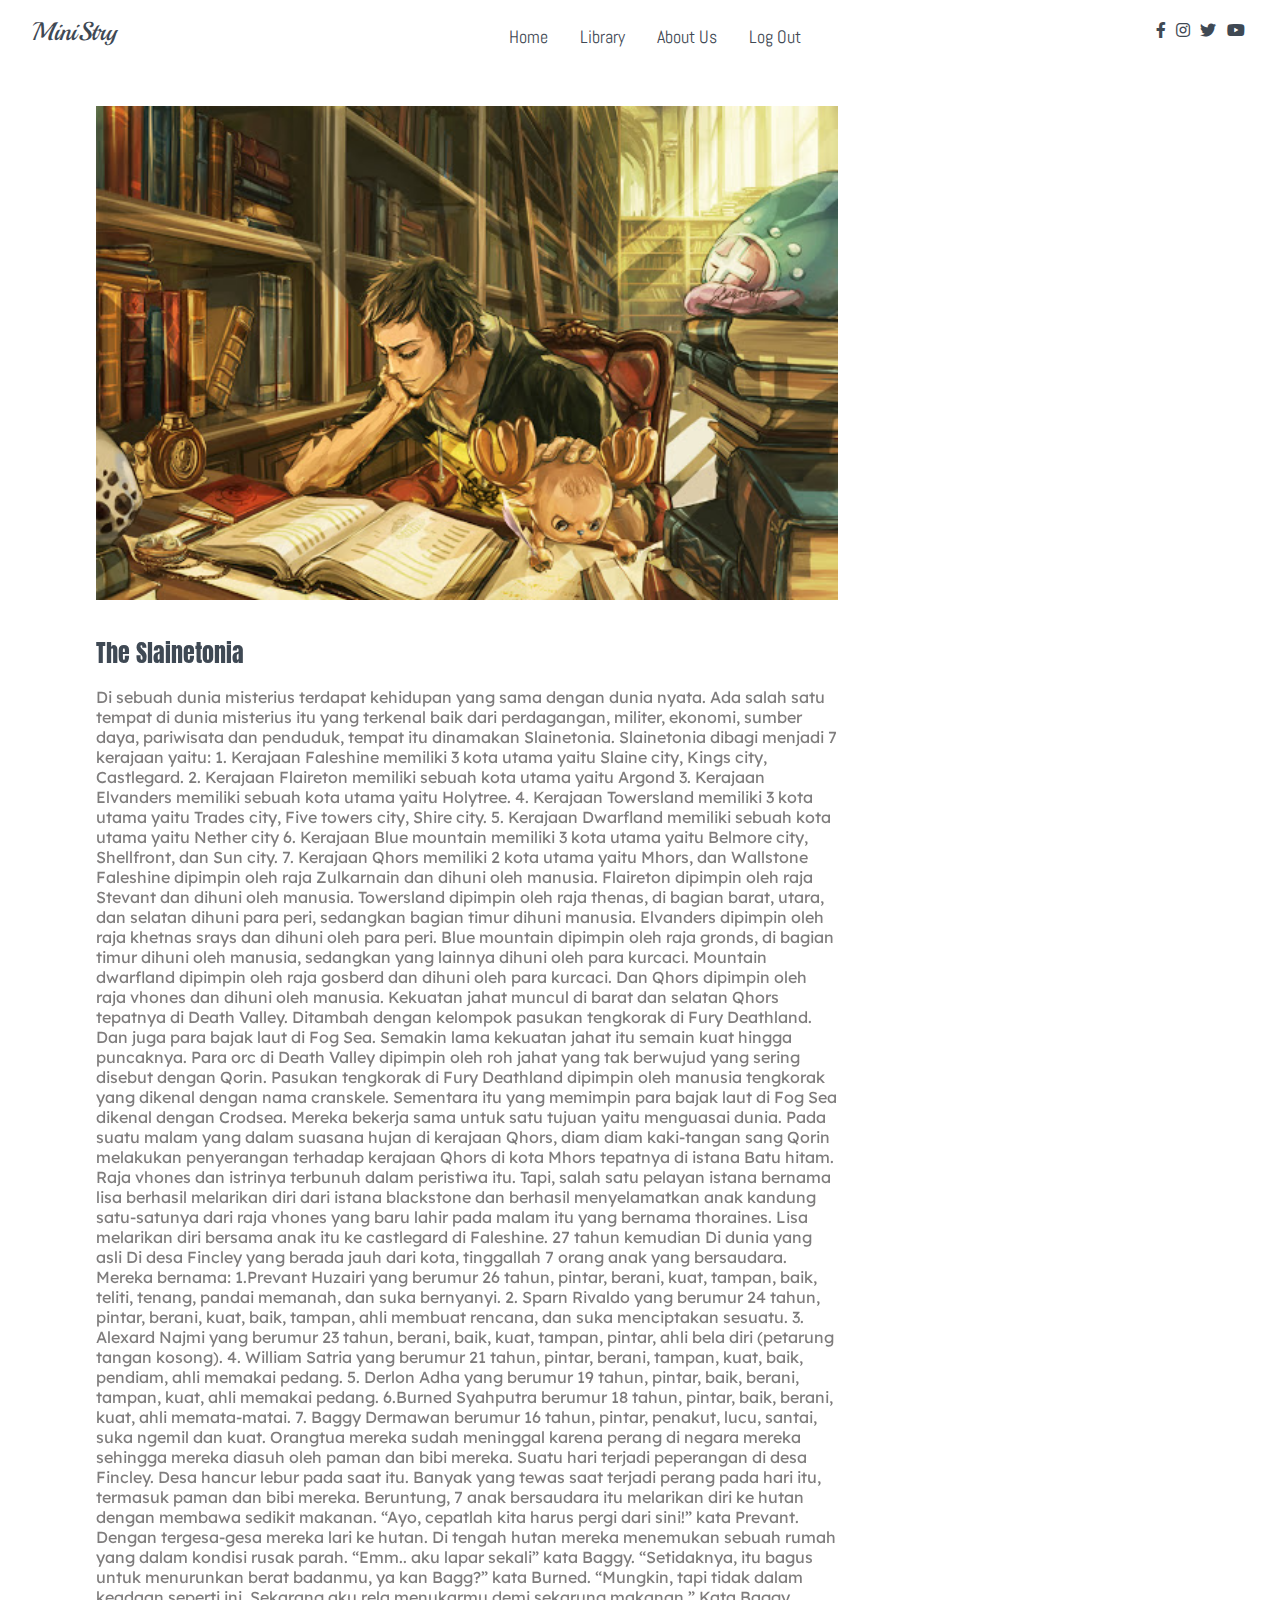
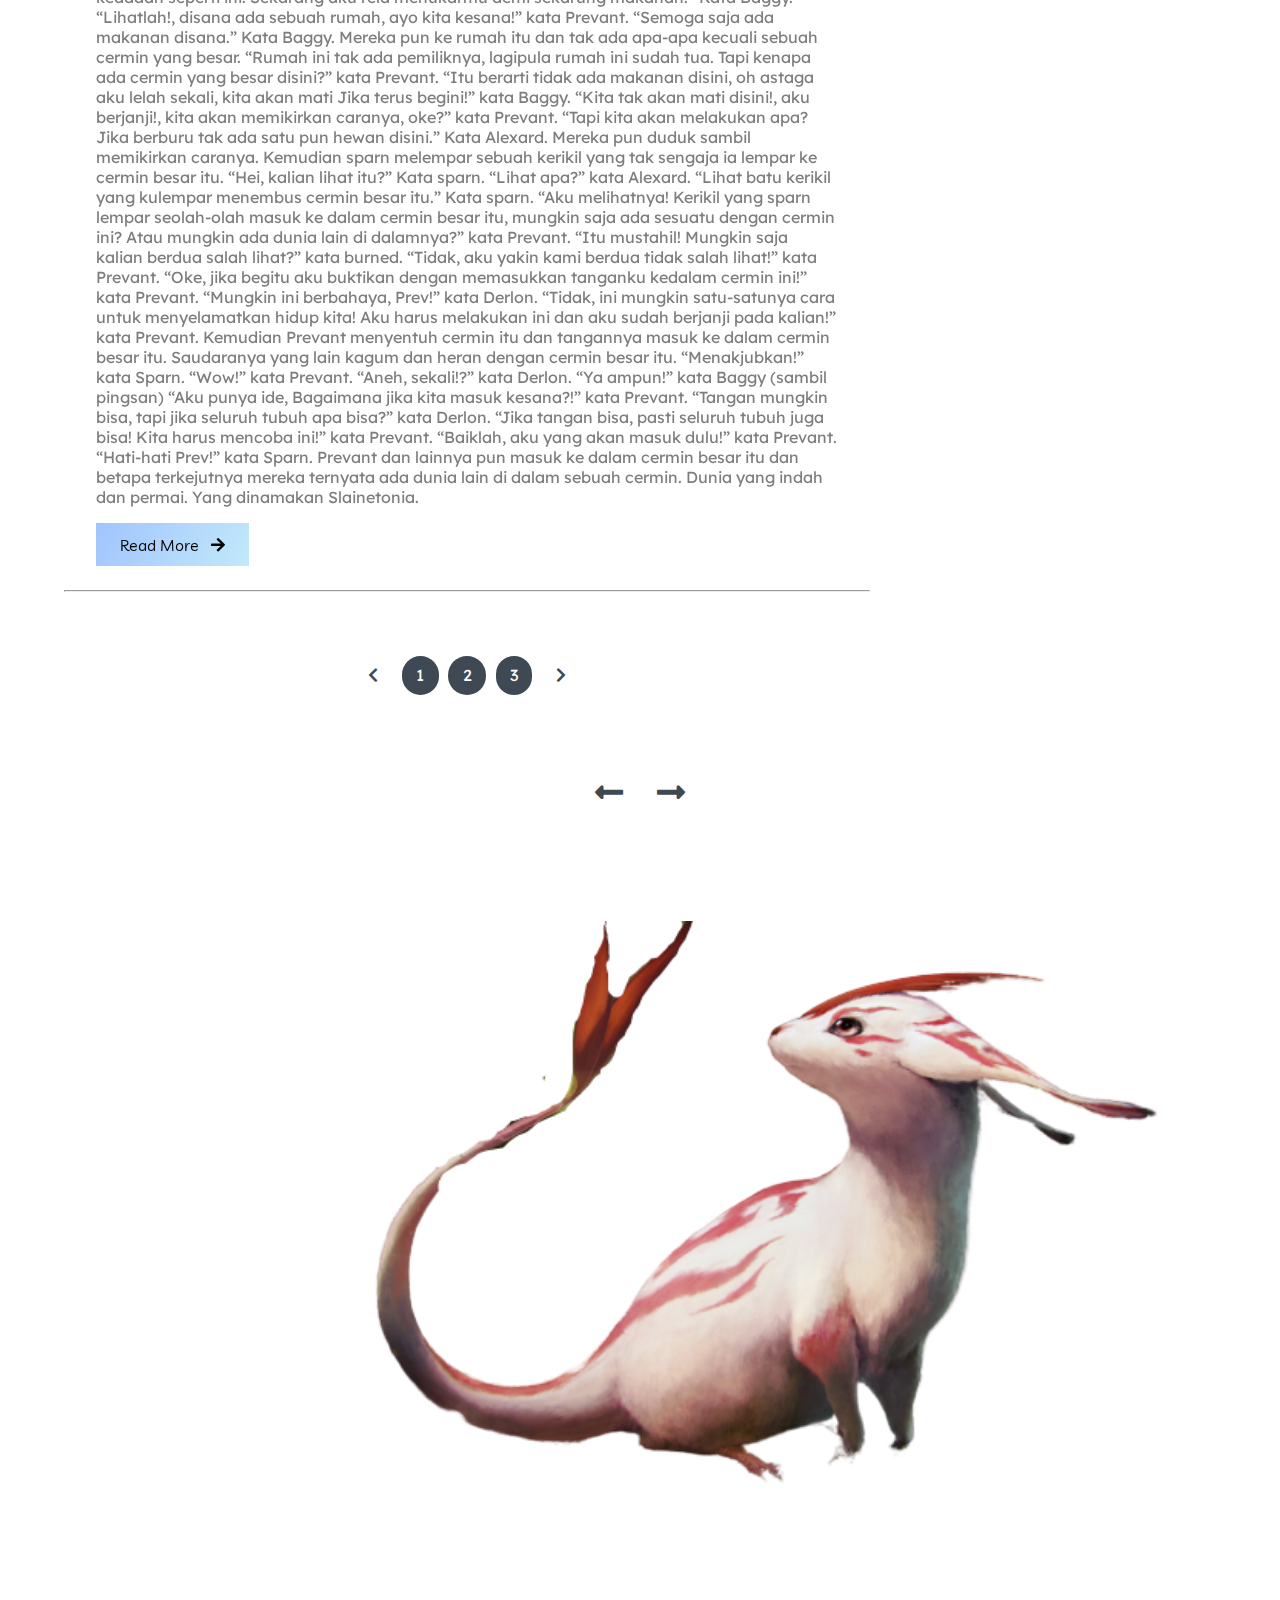
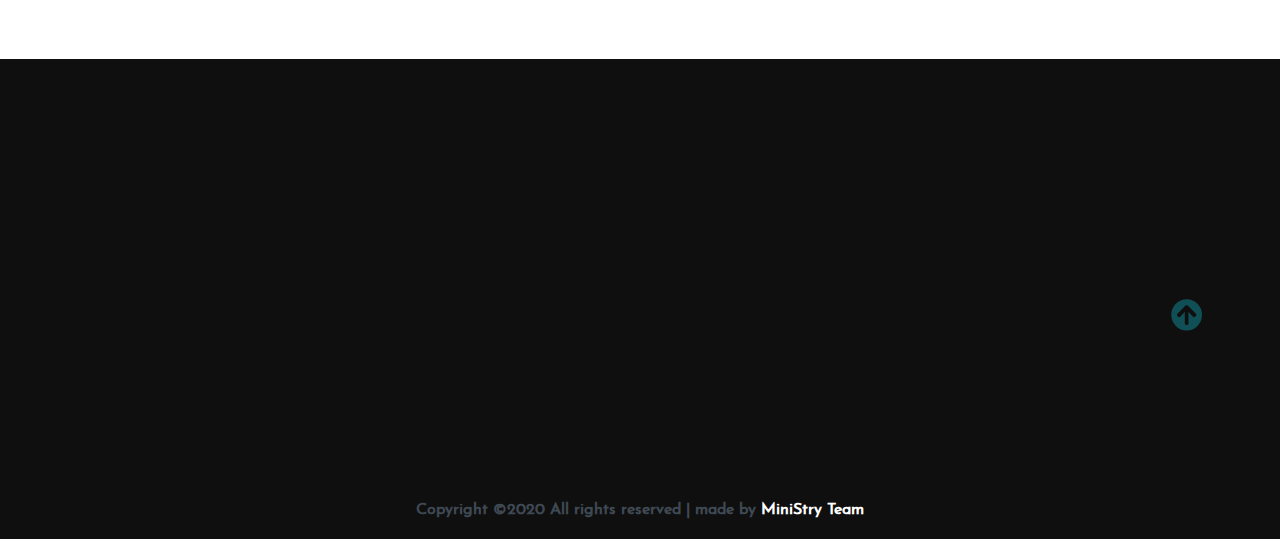
<file: readpage2.html>
<!DOCTYPE html>
<html lang="en">

<head>
    <meta charset="UTF-8">
    <meta name="viewport" content="width=device-width, initial-scale=1.0">
    <meta http-equiv="X-UA-Compatible" content="ie=edge">
    <title>MiniStry</title>
    <link rel="icon" type="image/png" href="./assets/minlog.png">
    <link rel="stylesheet" href="./css/all.css">
    <link rel="stylesheet" href="./css/owl.carousel.min.css">
    <link rel="stylesheet" href="./css/owl.theme.default.min.css">
    <link rel="stylesheet" href="./css/aos.css">
    <link rel="stylesheet" href="./css/main.css">

</head>

<body>
    <!--NavBar Start-->

    <nav class="nav">
        <div class="nav-menu flex-row">
            <div class="nav-brand">
                <a href="#" class="text-gray">MiniStry</a>
            </div>
            <div class="toggle-collapse">
                <div class="toggle-icons">
                    <i class="fas fa-bars"></i>
                </div>
            </div>
            <div>
                <ul class="nav-items">
                    <li class="nav-link">
                        <a href="main.html">Home</a>
                    </li>
                    <li class="nav-link">
                        <a href="Readpage.html">Library</a>
                    </li>
                    <li class="nav-link">
                        <a href="about.html">About Us</a>
                    </li>
                    <li class="nav-link">
                        <a href="index.html">Log Out</a>
                    </li>
                </ul>
            </div>
            <div class="social text-gray">
                <a
                    href="https://www.google.com/url?sa=t&rct=j&q=&esrc=s&source=web&cd=1&cad=rja&uact=8&ved=2ahUKEwiNwujdwZ_pAhUNdCsKHTI0ACwQFjAAegQIBBAB&url=https%3A%2F%2Fid-id.facebook.com%2F&usg=AOvVaw2YRBv2n6NI_rUCisIjYsw5"><i
                        class="fab fa-facebook-f"></i></a>
                <a href="https://www.google.com/search?client=opera&q=instagram&sourceid=opera&ie=UTF-8&oe=UTF-8#"><i
                        class="fab fa-instagram"></i></a>
                <a
                    href="https://www.google.com/url?sa=t&rct=j&q=&esrc=s&source=web&cd=1&cad=rja&uact=8&ved=2ahUKEwj-2LzGwZ_pAhUFg-YKHZXCAO4QFjAAegQIAxAB&url=https%3A%2F%2Ftwitter.com%2Flogin%3Flang%3Did&usg=AOvVaw10YWuEw3m0oNKeC3Gcg3h3"><i
                        class="fab fa-twitter"></i></a>
                <a href="https://www.youtube.com/?hl=id&gl=ID"><i class="fab fa-youtube"></i></a>
            </div>
        </div>
    </nav>
    <!--Navbar End-->
    <main>

        <!--Title Start-->
        <!--Title End-->

        <!--Blog Start-->
        <!--Blog End-->

        <!--Post Start-->

        <section class="container">
            <div class="site-content">
                <div class="posts">
                    <div class="post-content" data-aos="zoom-in" data-aos-delay="200">
                        <div class="post-image">
                            <div>
                                <img src="./assets/bg10.png" class="img" alt="blog1">
                            </div>
                        </div>
                        <div class="post-title">
                            <a href="#">The Slainetonia</a>
                            <p>Di sebuah dunia misterius terdapat kehidupan yang sama dengan dunia nyata. Ada salah satu
                                tempat di dunia misterius itu yang terkenal baik dari perdagangan, militer, ekonomi,
                                sumber daya, pariwisata dan penduduk, tempat itu dinamakan Slainetonia.

                                Slainetonia dibagi menjadi 7 kerajaan yaitu:
                                1. Kerajaan Faleshine memiliki 3 kota utama yaitu Slaine city, Kings city, Castlegard.
                                2. Kerajaan Flaireton memiliki sebuah kota utama yaitu Argond
                                3. Kerajaan Elvanders memiliki sebuah kota utama yaitu Holytree.
                                4. Kerajaan Towersland memiliki 3 kota utama yaitu Trades city, Five towers city, Shire
                                city.
                                5. Kerajaan Dwarfland memiliki sebuah kota utama yaitu Nether city
                                6. Kerajaan Blue mountain memiliki 3 kota utama yaitu Belmore city, Shellfront, dan Sun
                                city.
                                7. Kerajaan Qhors memiliki 2 kota utama yaitu Mhors, dan Wallstone

                                Faleshine dipimpin oleh raja Zulkarnain dan dihuni oleh manusia. Flaireton dipimpin oleh
                                raja Stevant dan dihuni oleh manusia. Towersland dipimpin oleh raja thenas, di bagian
                                barat, utara, dan selatan dihuni para peri, sedangkan bagian timur dihuni manusia.
                                Elvanders dipimpin oleh raja khetnas srays dan dihuni oleh para peri. Blue mountain
                                dipimpin oleh raja gronds, di bagian timur dihuni oleh manusia, sedangkan yang lainnya
                                dihuni oleh para kurcaci. Mountain dwarfland dipimpin oleh raja gosberd dan dihuni oleh
                                para kurcaci. Dan Qhors dipimpin oleh raja vhones dan dihuni oleh manusia.

                                Kekuatan jahat muncul di barat dan selatan Qhors tepatnya di Death Valley. Ditambah
                                dengan kelompok pasukan tengkorak di Fury Deathland. Dan juga para bajak laut di Fog
                                Sea. Semakin lama kekuatan jahat itu semain kuat hingga puncaknya. Para orc di Death
                                Valley dipimpin oleh roh jahat yang tak berwujud yang sering disebut dengan Qorin.
                                Pasukan tengkorak di Fury Deathland dipimpin oleh manusia tengkorak yang dikenal dengan
                                nama cranskele. Sementara itu yang memimpin para bajak laut di Fog Sea dikenal dengan
                                Crodsea. Mereka bekerja sama untuk satu tujuan yaitu menguasai dunia.

                                Pada suatu malam yang dalam suasana hujan di kerajaan Qhors, diam diam kaki-tangan sang
                                Qorin melakukan penyerangan terhadap kerajaan Qhors di kota Mhors tepatnya di istana
                                Batu hitam. Raja vhones dan istrinya terbunuh dalam peristiwa itu. Tapi, salah satu
                                pelayan istana bernama lisa berhasil melarikan diri dari istana blackstone dan berhasil
                                menyelamatkan anak kandung satu-satunya dari raja vhones yang baru lahir pada malam itu
                                yang bernama thoraines. Lisa melarikan diri bersama anak itu ke castlegard di Faleshine.
                                27 tahun kemudian
                                Di dunia yang asli
                                Di desa Fincley yang berada jauh dari kota, tinggallah 7 orang anak yang bersaudara.
                                Mereka bernama:
                                1.Prevant Huzairi yang berumur 26 tahun, pintar, berani, kuat, tampan, baik, teliti,
                                tenang, pandai memanah, dan suka bernyanyi.
                                2. Sparn Rivaldo yang berumur 24 tahun, pintar, berani, kuat, baik, tampan, ahli membuat
                                rencana, dan suka menciptakan sesuatu.
                                3. Alexard Najmi yang berumur 23 tahun, berani, baik, kuat, tampan, pintar, ahli bela
                                diri (petarung tangan kosong).
                                4. William Satria yang berumur 21 tahun, pintar, berani, tampan, kuat, baik, pendiam,
                                ahli memakai pedang.
                                5. Derlon Adha yang berumur 19 tahun, pintar, baik, berani, tampan, kuat, ahli memakai
                                pedang.
                                6.Burned Syahputra berumur 18 tahun, pintar, baik, berani, kuat, ahli memata-matai.
                                7. Baggy Dermawan berumur 16 tahun, pintar, penakut, lucu, santai, suka ngemil dan kuat.

                                Orangtua mereka sudah meninggal karena perang di negara mereka sehingga mereka diasuh
                                oleh paman dan bibi mereka.

                                Suatu hari terjadi peperangan di desa Fincley. Desa hancur lebur pada saat itu. Banyak
                                yang tewas saat terjadi perang pada hari itu, termasuk paman dan bibi mereka. Beruntung,
                                7 anak bersaudara itu melarikan diri ke hutan dengan membawa sedikit makanan. “Ayo,
                                cepatlah kita harus pergi dari sini!” kata Prevant.

                                Dengan tergesa-gesa mereka lari ke hutan. Di tengah hutan mereka menemukan sebuah rumah
                                yang dalam kondisi rusak parah.
                                “Emm.. aku lapar sekali” kata Baggy.
                                “Setidaknya, itu bagus untuk menurunkan berat badanmu, ya kan Bagg?” kata Burned.
                                “Mungkin, tapi tidak dalam keadaan seperti ini. Sekarang aku rela menukarmu demi
                                sekarung makanan.” Kata Baggy.
                                “Lihatlah!, disana ada sebuah rumah, ayo kita kesana!” kata Prevant.
                                “Semoga saja ada makanan disana.” Kata Baggy.

                                Mereka pun ke rumah itu dan tak ada apa-apa kecuali sebuah cermin yang besar.
                                “Rumah ini tak ada pemiliknya, lagipula rumah ini sudah tua. Tapi kenapa ada cermin yang
                                besar disini?” kata Prevant.
                                “Itu berarti tidak ada makanan disini, oh astaga aku lelah sekali, kita akan mati Jika
                                terus begini!” kata Baggy.
                                “Kita tak akan mati disini!, aku berjanji!, kita akan memikirkan caranya, oke?” kata
                                Prevant.
                                “Tapi kita akan melakukan apa? Jika berburu tak ada satu pun hewan disini.” Kata
                                Alexard.

                                Mereka pun duduk sambil memikirkan caranya. Kemudian sparn melempar sebuah kerikil yang
                                tak sengaja ia lempar ke cermin besar itu.
                                “Hei, kalian lihat itu?” Kata sparn.
                                “Lihat apa?” kata Alexard.
                                “Lihat batu kerikil yang kulempar menembus cermin besar itu.” Kata sparn.
                                “Aku melihatnya! Kerikil yang sparn lempar seolah-olah masuk ke dalam cermin besar itu,
                                mungkin saja ada sesuatu dengan cermin ini? Atau mungkin ada dunia lain di dalamnya?”
                                kata Prevant.
                                “Itu mustahil! Mungkin saja kalian berdua salah lihat?” kata burned.
                                “Tidak, aku yakin kami berdua tidak salah lihat!” kata Prevant.

                                “Oke, jika begitu aku buktikan dengan memasukkan tanganku kedalam cermin ini!” kata
                                Prevant.
                                “Mungkin ini berbahaya, Prev!” kata Derlon.
                                “Tidak, ini mungkin satu-satunya cara untuk menyelamatkan hidup kita! Aku harus
                                melakukan ini dan aku sudah berjanji pada kalian!” kata Prevant.

                                Kemudian Prevant menyentuh cermin itu dan tangannya masuk ke dalam cermin besar itu.
                                Saudaranya yang lain kagum dan heran dengan cermin besar itu.
                                “Menakjubkan!” kata Sparn.
                                “Wow!” kata Prevant.
                                “Aneh, sekali!?” kata Derlon.
                                “Ya ampun!” kata Baggy (sambil pingsan)

                                “Aku punya ide, Bagaimana jika kita masuk kesana?!” kata Prevant.
                                “Tangan mungkin bisa, tapi jika seluruh tubuh apa bisa?” kata Derlon.
                                “Jika tangan bisa, pasti seluruh tubuh juga bisa! Kita harus mencoba ini!” kata Prevant.
                                “Baiklah, aku yang akan masuk dulu!” kata Prevant.
                                “Hati-hati Prev!” kata Sparn.

                                Prevant dan lainnya pun masuk ke dalam cermin besar itu dan betapa terkejutnya mereka
                                ternyata ada dunia lain di dalam sebuah cermin. Dunia yang indah dan permai. Yang
                                dinamakan Slainetonia.
                            </p>
                            <button class="btn post-btn">Read More &nbsp; <i class="fas fa-arrow-right"></i></button>
                        </div>
                    </div>
                    <hr>
                    <div class="pagination flex-row">
                        <a href="Readpage.html"><i class="fas fa-chevron-left"></i></a>
                        <a href="Readpage.html" class="pages">1</a>
                        <a href="readpage2.html" class="pages">2</a>
                        <a href="readpage3.html" class="pages">3</a>
                        <a href="readpage3.html"><i class="fas fa-chevron-right"></i></a>
                    </div>
                </div>
            </div>
        </section>

        <section>
            <div class="blog">
                <div class="container">
                    <div class="owl-carousel owl-theme blog-post">
                        <div class="blog-content" data-aos="fade-right" data-aos-delay="200">
                            <img src="./assets/bg5.png" alt="post-1">
                            <div class="blog-title">
                                <h3>Lucil Secret</h3>
                                <a href="Readpage.html"><button class="btn btn-blog">Fantasy</button></a>
                            </div>
                        </div>
                        <div class="blog-content" data-aos="fade-in" data-aos-delay="200">
                            <img src="./assets/bg10.png" alt="post-1">
                            <div class="blog-title">
                                <h3>The Slainetonia</h3>
                                <a href="readpage2.html"><button class="btn btn-blog">Fantasy</button></a>
                            </div>
                        </div>
                        <div class="blog-content" data-aos="fade-left" data-aos-delay="200">
                            <img src="./assets/bg8.png" alt="post-1">
                            <div class="blog-title">
                                <h3>Festival</h3>
                                <a href="readpage3.html"><button class="btn btn-blog">Fantasy</button></a>
                            </div>
                        </div>
                        <div class="blog-content" data-aos="fade-right" data-aos-delay="200">
                            <img src="./assets/bg7.png" alt="post-1">
                            <div class="blog-title">
                                <h3>For You 120 Years to the Future</h3>
                                <button class="btn btn-blog">Fantasy</button>
                            </div>
                        </div>
                    </div>
                    <div class="owl-navigation">
                        <span class="owl-nav-prev"><i class="fas fa-long-arrow-alt-left"></i></span>
                        <span class="owl-nav-next"><i class="fas fa-long-arrow-alt-right"></i></span>
                    </div>
                </div>
            </div>
        </section>
        <!--Post Start-->

        <!--Footer Start-->
    </main>

    <footer class="footer">
        <div class="container">
            <div class="about-us" data-aos="fade-right" data-aos-delay="200">
                <h2>About us</h2>
                <p>MiniStry adalah tempat di mana Anda bisa membaca cerita sambil menyeruput secangkir cokelat panas di
                    pagi hari,kami membuat blog ini untuk memberi anda semua perasaan seperti berada di dunia fantasi,
                    dan kami yakinkan kepada anda semua bahwa anda tidak akan kecewa, dari developer tercinta anda:
                    Muhammmad Alghifari, Hokky Chandra, Isna, Cut Meutia.
                </p>
            </div>
            <div class="newsletter" data-aos="fade-right" data-aos-delay="200">
                <h2>Newsletter</h2>
                <p>Stay update with our latest</p>
                <div class="form-element">
                    <input type="text" placeholder="Email"><span><i class="fas fa-chevron-right"></i></span>
                </div>
            </div>
            <div class="instagram" data-aos="fade-left" data-aos-delay="200">
                <h2>Instagram</h2>
                <div class="flex-row">
                    <img src="./assets/bg3.png" alt="insta1">
                    <img src="./assets/bg4.jpg" alt="insta2">
                    <img src="./assets/bg12.png" alt="insta3">
                </div>
                <div class="flex-row">
                    <img src="./assets/bg2.png" alt="insta4">
                    <img src="./assets/bg.png" alt="insta5">
                    <img src="./assets/bg13.png" alt="insta6">
                </div>
            </div>
            <div class="follow" data-aos="fade-left" data-aos-delay="200">
                <h2>Follow us</h2>
                <p>Let's Be Friend, Lucky</p>
                <div>
                    <i class="fab fa-facebook-f"></i>
                    <i class="fab fa-twitter"></i>
                    <i class="fab fa-instagram"></i>
                    <i class="fab fa-youtube"></i>
                </div>
            </div>
        </div>
        <div class="rights flex-row">
            <h4 class="text-gray">
                Copyright ©2020 All rights reserved | made by
                <a href="" target="_black">MiniStry Team</a>
            </h4>
        </div>
        <div class="move-up">
            <span><i class="fas fa-arrow-circle-up fa-2x"></i></span>
        </div>
    </footer>

    <!--Footer End-->

    <script src="./js/Jquery3.4.1.min.js"></script>
    <script src="./js/owl.carousel.min.js"></script>
    <script src="./js/aos.js"></script>
    <script src="./js/main.js"></script>
</body>

</html>
</file>
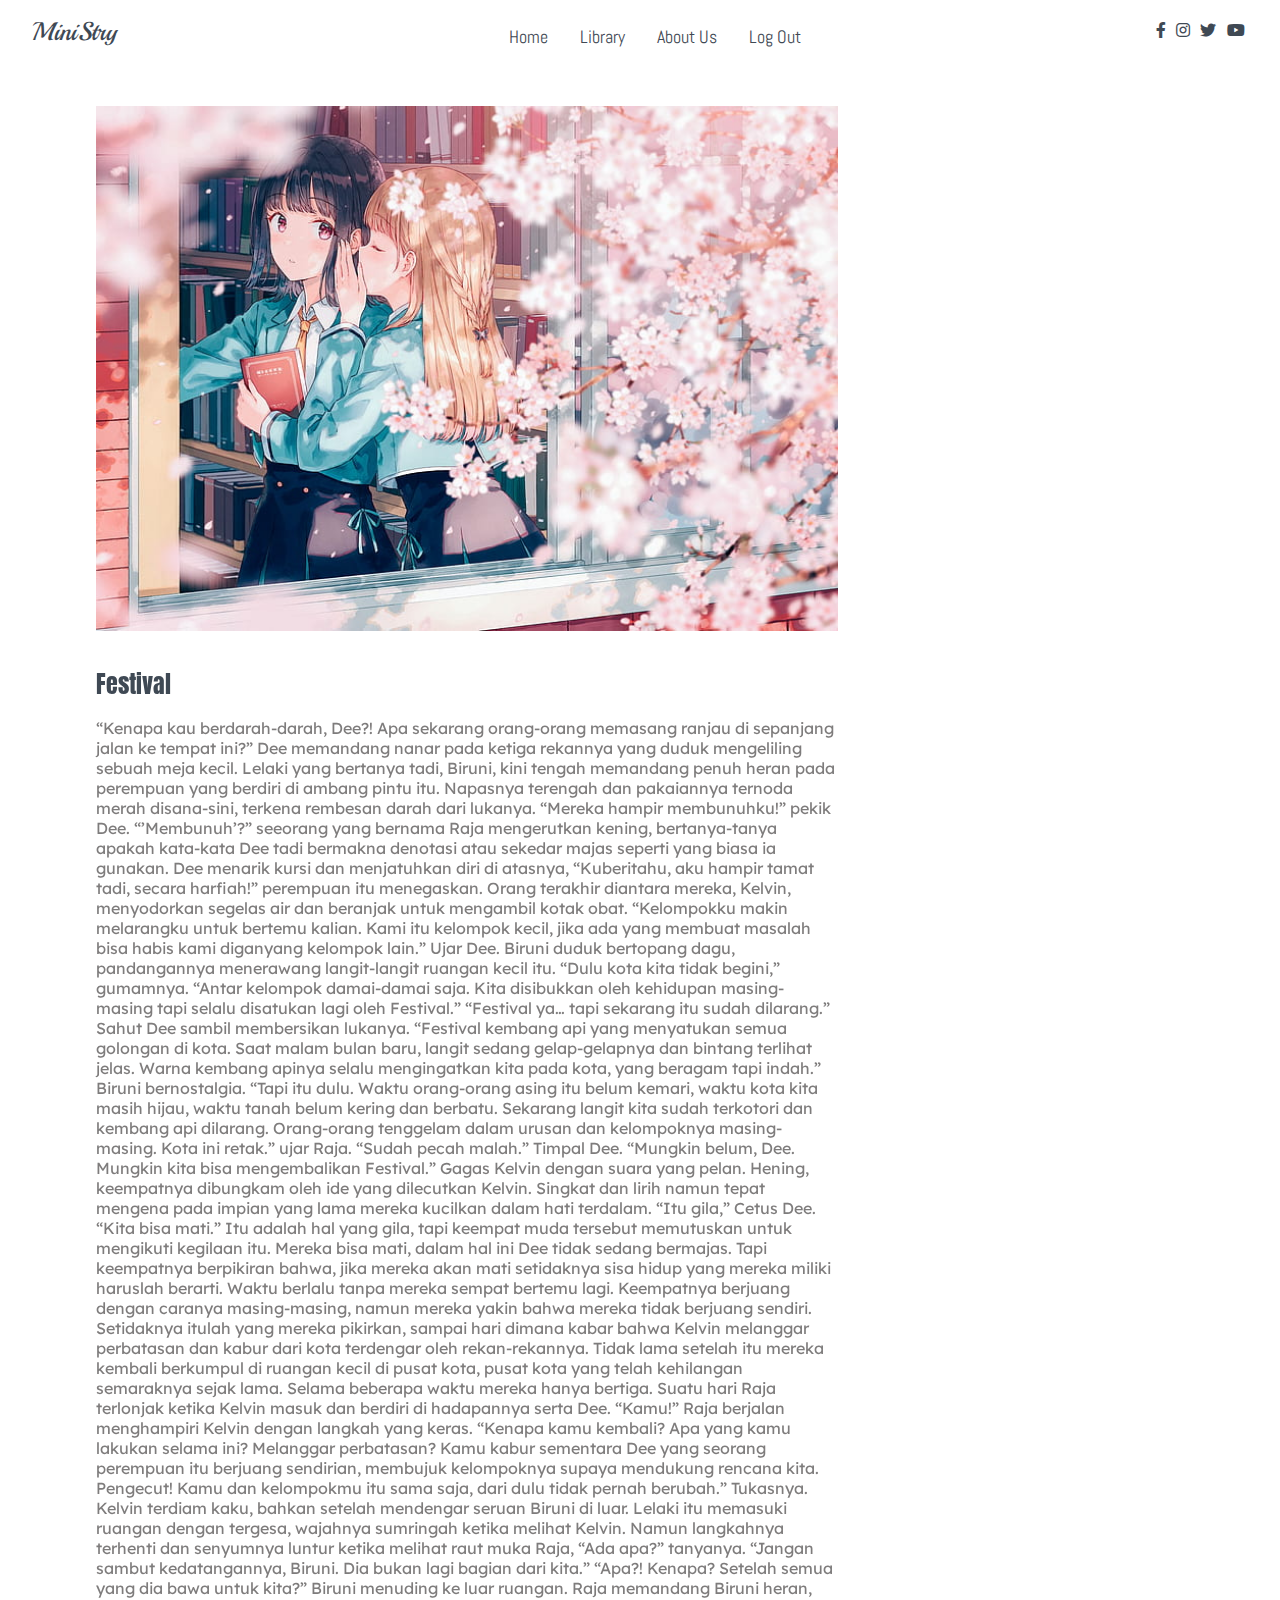
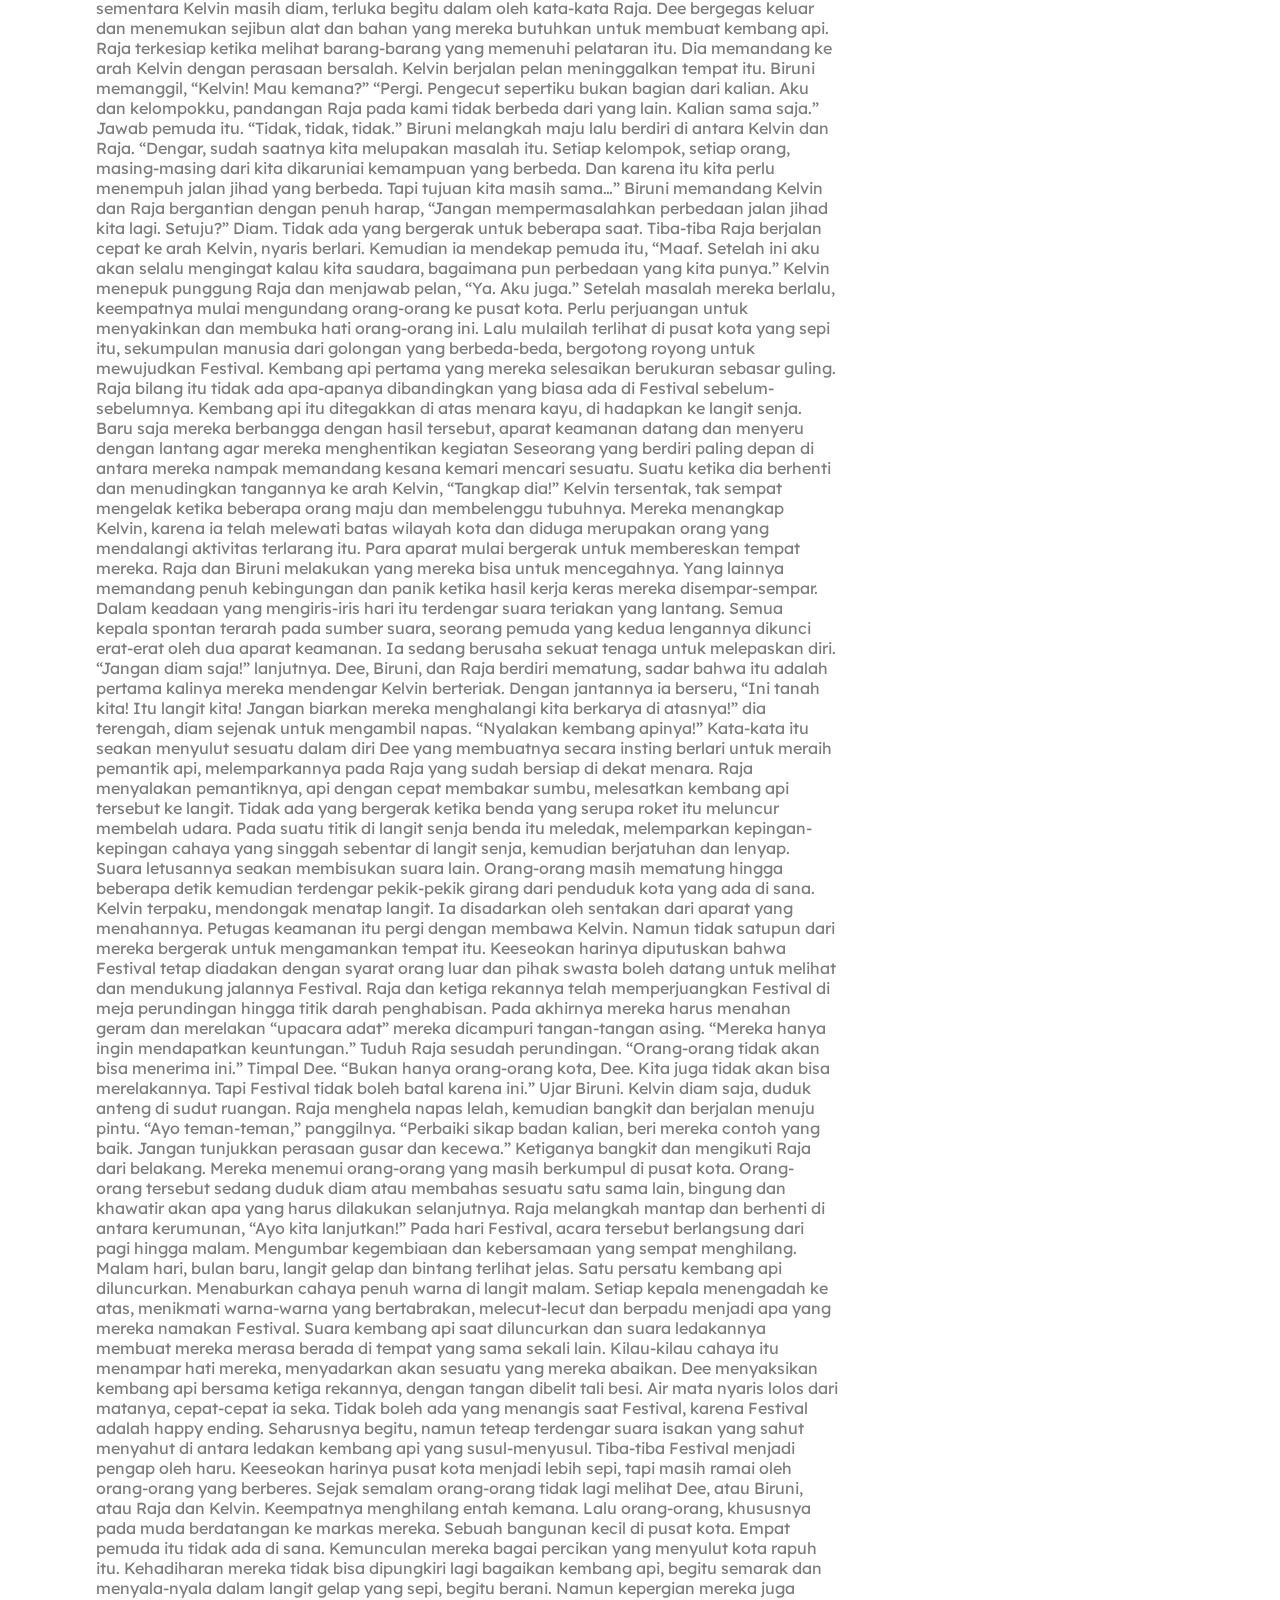
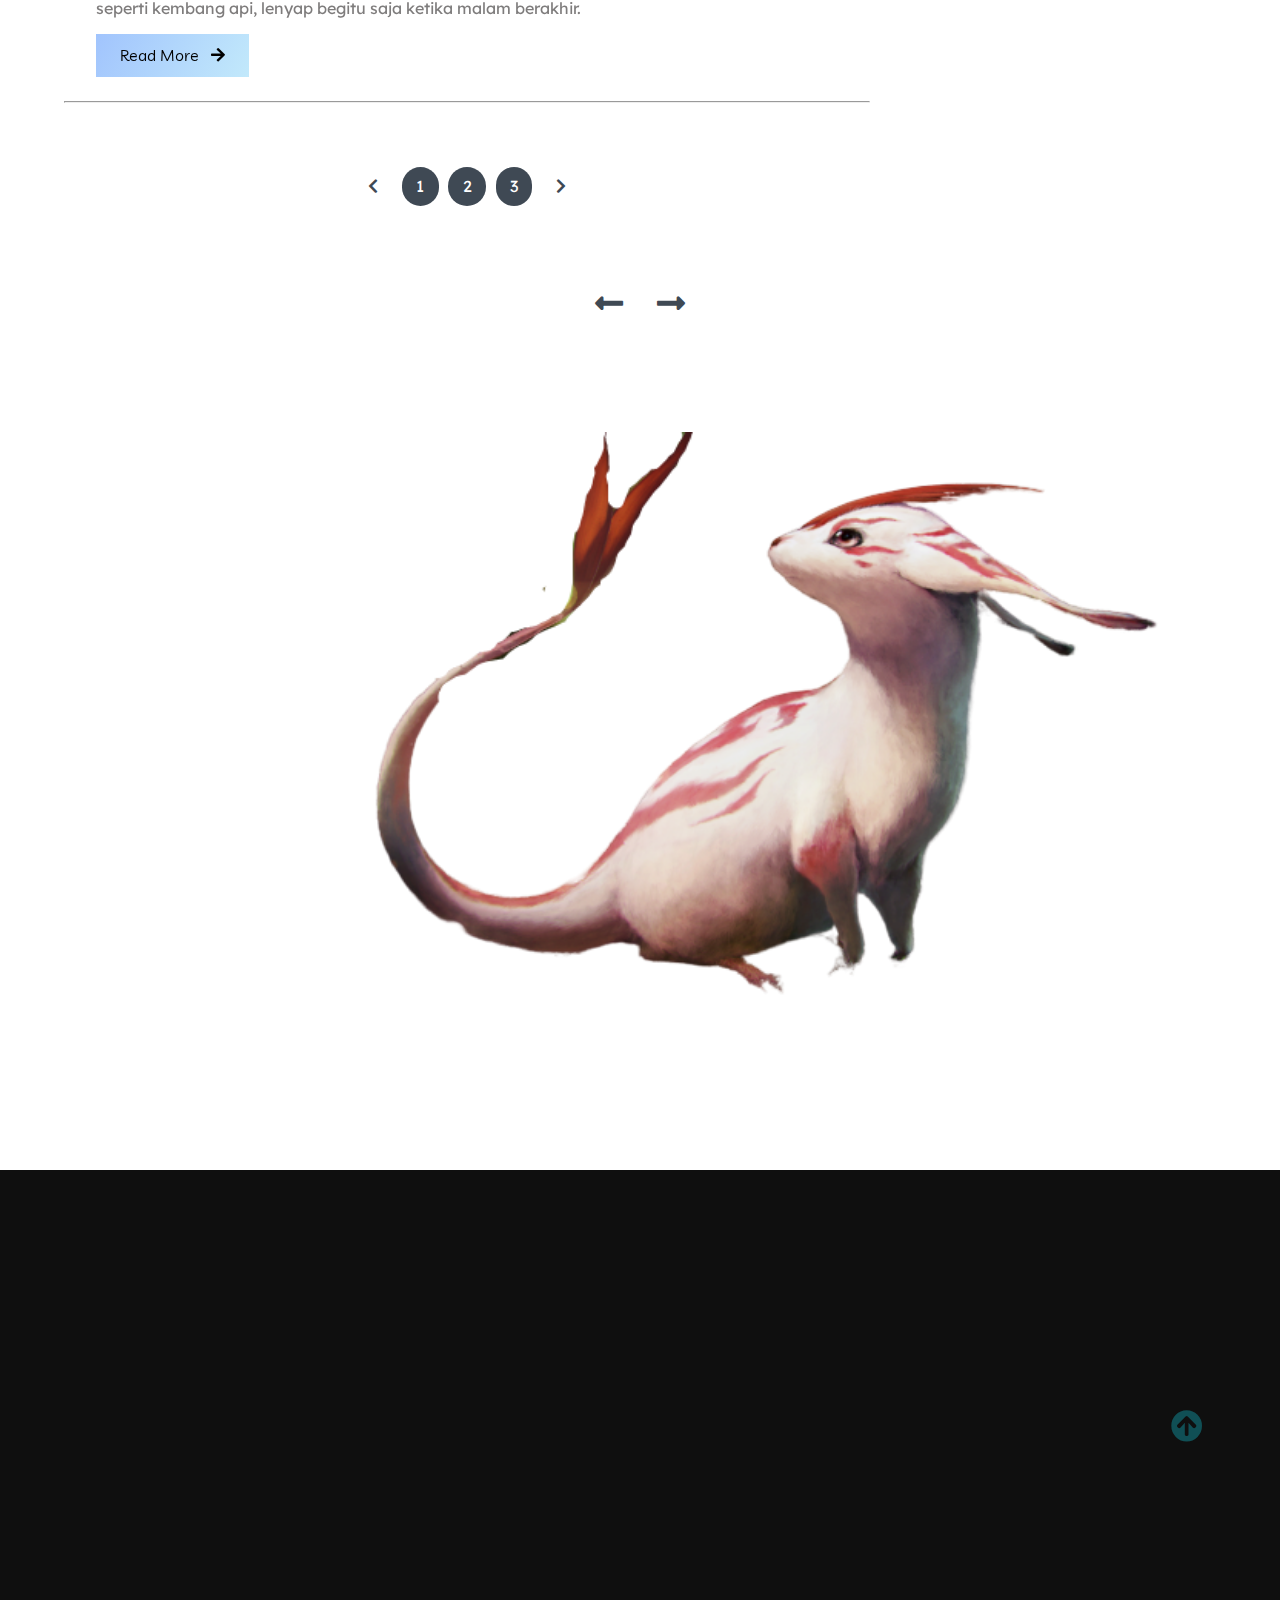
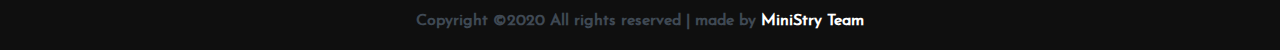
<file: readpage3.html>
<!DOCTYPE html>
<html lang="en">

<head>
    <meta charset="UTF-8">
    <meta name="viewport" content="width=device-width, initial-scale=1.0">
    <meta http-equiv="X-UA-Compatible" content="ie=edge">
    <title>MiniStry</title>
    <link rel="icon" type="image/png" href="./assets/minlog.png">
    <link rel="stylesheet" href="./css/all.css">
    <link rel="stylesheet" href="./css/owl.carousel.min.css">
    <link rel="stylesheet" href="./css/owl.theme.default.min.css">
    <link rel="stylesheet" href="./css/aos.css">
    <link rel="stylesheet" href="./css/main.css">

</head>

<body>
    <!--NavBar Start-->

    <nav class="nav">
        <div class="nav-menu flex-row">
            <div class="nav-brand">
                <a href="#" class="text-gray">MiniStry</a>
            </div>
            <div class="toggle-collapse">
                <div class="toggle-icons">
                    <i class="fas fa-bars"></i>
                </div>
            </div>
            <div>
                <ul class="nav-items">
                    <li class="nav-link">
                        <a href="main.html">Home</a>
                    </li>
                    <li class="nav-link">
                        <a href="Readpage.html">Library</a>
                    </li>
                    <li class="nav-link">
                        <a href="about.html">About Us</a>
                    </li>
                    <li class="nav-link">
                        <a href="index.html">Log Out</a>
                    </li>
                </ul>
            </div>
            <div class="social text-gray">
                <a
                    href="https://www.google.com/url?sa=t&rct=j&q=&esrc=s&source=web&cd=1&cad=rja&uact=8&ved=2ahUKEwiNwujdwZ_pAhUNdCsKHTI0ACwQFjAAegQIBBAB&url=https%3A%2F%2Fid-id.facebook.com%2F&usg=AOvVaw2YRBv2n6NI_rUCisIjYsw5"><i
                        class="fab fa-facebook-f"></i></a>
                <a href="https://www.google.com/search?client=opera&q=instagram&sourceid=opera&ie=UTF-8&oe=UTF-8#"><i
                        class="fab fa-instagram"></i></a>
                <a
                    href="https://www.google.com/url?sa=t&rct=j&q=&esrc=s&source=web&cd=1&cad=rja&uact=8&ved=2ahUKEwj-2LzGwZ_pAhUFg-YKHZXCAO4QFjAAegQIAxAB&url=https%3A%2F%2Ftwitter.com%2Flogin%3Flang%3Did&usg=AOvVaw10YWuEw3m0oNKeC3Gcg3h3"><i
                        class="fab fa-twitter"></i></a>
                <a href="https://www.youtube.com/?hl=id&gl=ID"><i class="fab fa-youtube"></i></a>
            </div>
        </div>
    </nav>
    <!--Navbar End-->
    <main>

        <!--Title Start-->
        <!--Title End-->

        <!--Blog Start-->
        <!--Blog End-->

        <!--Post Start-->

        <section class="container">
            <div class="site-content">
                <div class="posts">
                    <div class="post-content" data-aos="zoom-in" data-aos-delay="200">
                        <div class="post-image">
                            <div>
                                <img src="./assets/bg11.png" class="img" alt="blog1">
                            </div>
                        </div>
                        <div class="post-title">
                            <a href="#">Festival</a>
                            <p>“Kenapa kau berdarah-darah, Dee?! Apa sekarang orang-orang memasang ranjau di sepanjang
                                jalan ke tempat ini?”

                                Dee memandang nanar pada ketiga rekannya yang duduk mengeliling sebuah meja kecil.
                                Lelaki yang bertanya tadi, Biruni, kini tengah memandang penuh heran pada perempuan yang
                                berdiri di ambang pintu itu. Napasnya terengah dan pakaiannya ternoda merah disana-sini,
                                terkena rembesan darah dari lukanya.

                                “Mereka hampir membunuhku!” pekik Dee.
                                “’Membunuh’?” seeorang yang bernama Raja mengerutkan kening, bertanya-tanya apakah
                                kata-kata Dee tadi bermakna denotasi atau sekedar majas seperti yang biasa ia gunakan.

                                Dee menarik kursi dan menjatuhkan diri di atasnya, “Kuberitahu, aku hampir tamat tadi,
                                secara harfiah!” perempuan itu menegaskan.

                                Orang terakhir diantara mereka, Kelvin, menyodorkan segelas air dan beranjak untuk
                                mengambil kotak obat.
                                “Kelompokku makin melarangku untuk bertemu kalian. Kami itu kelompok kecil, jika ada
                                yang membuat masalah bisa habis kami diganyang kelompok lain.” Ujar Dee.

                                Biruni duduk bertopang dagu, pandangannya menerawang langit-langit ruangan kecil itu.
                                “Dulu kota kita tidak begini,” gumamnya. “Antar kelompok damai-damai saja. Kita
                                disibukkan oleh kehidupan masing-masing tapi selalu disatukan lagi oleh Festival.”
                                “Festival ya… tapi sekarang itu sudah dilarang.” Sahut Dee sambil membersikan lukanya.
                                “Festival kembang api yang menyatukan semua golongan di kota. Saat malam bulan baru,
                                langit sedang gelap-gelapnya dan bintang terlihat jelas. Warna kembang apinya selalu
                                mengingatkan kita pada kota, yang beragam tapi indah.” Biruni bernostalgia.

                                “Tapi itu dulu. Waktu orang-orang asing itu belum kemari, waktu kota kita masih hijau,
                                waktu tanah belum kering dan berbatu. Sekarang langit kita sudah terkotori dan kembang
                                api dilarang. Orang-orang tenggelam dalam urusan dan kelompoknya masing-masing. Kota ini
                                retak.” ujar Raja.
                                “Sudah pecah malah.” Timpal Dee.
                                “Mungkin belum, Dee. Mungkin kita bisa mengembalikan Festival.” Gagas Kelvin dengan
                                suara yang pelan.

                                Hening, keempatnya dibungkam oleh ide yang dilecutkan Kelvin. Singkat dan lirih namun
                                tepat mengena pada impian yang lama mereka kucilkan dalam hati terdalam.

                                “Itu gila,” Cetus Dee. “Kita bisa mati.”

                                Itu adalah hal yang gila, tapi keempat muda tersebut memutuskan untuk mengikuti kegilaan
                                itu. Mereka bisa mati, dalam hal ini Dee tidak sedang bermajas. Tapi keempatnya
                                berpikiran bahwa, jika mereka akan mati setidaknya sisa hidup yang mereka miliki
                                haruslah berarti.

                                Waktu berlalu tanpa mereka sempat bertemu lagi. Keempatnya berjuang dengan caranya
                                masing-masing, namun mereka yakin bahwa mereka tidak berjuang sendiri. Setidaknya itulah
                                yang mereka pikirkan, sampai hari dimana kabar bahwa Kelvin melanggar perbatasan dan
                                kabur dari kota terdengar oleh rekan-rekannya.

                                Tidak lama setelah itu mereka kembali berkumpul di ruangan kecil di pusat kota, pusat
                                kota yang telah kehilangan semaraknya sejak lama. Selama beberapa waktu mereka hanya
                                bertiga. Suatu hari Raja terlonjak ketika Kelvin masuk dan berdiri di hadapannya serta
                                Dee.

                                “Kamu!” Raja berjalan menghampiri Kelvin dengan langkah yang keras. “Kenapa kamu
                                kembali? Apa yang kamu lakukan selama ini? Melanggar perbatasan? Kamu kabur sementara
                                Dee yang seorang perempuan itu berjuang sendirian, membujuk kelompoknya supaya mendukung
                                rencana kita. Pengecut! Kamu dan kelompokmu itu sama saja, dari dulu tidak pernah
                                berubah.” Tukasnya.

                                Kelvin terdiam kaku, bahkan setelah mendengar seruan Biruni di luar. Lelaki itu memasuki
                                ruangan dengan tergesa, wajahnya sumringah ketika melihat Kelvin. Namun langkahnya
                                terhenti dan senyumnya luntur ketika melihat raut muka Raja, “Ada apa?” tanyanya.
                                “Jangan sambut kedatangannya, Biruni. Dia bukan lagi bagian dari kita.”
                                “Apa?! Kenapa? Setelah semua yang dia bawa untuk kita?” Biruni menuding ke luar ruangan.
                                Raja memandang Biruni heran, sementara Kelvin masih diam, terluka begitu dalam oleh
                                kata-kata Raja. Dee bergegas keluar dan menemukan sejibun alat dan bahan yang mereka
                                butuhkan untuk membuat kembang api. Raja terkesiap ketika melihat barang-barang yang
                                memenuhi pelataran itu. Dia memandang ke arah Kelvin dengan perasaan bersalah.

                                Kelvin berjalan pelan meninggalkan tempat itu. Biruni memanggil, “Kelvin! Mau kemana?”
                                “Pergi. Pengecut sepertiku bukan bagian dari kalian. Aku dan kelompokku, pandangan Raja
                                pada kami tidak berbeda dari yang lain. Kalian sama saja.” Jawab pemuda itu.
                                “Tidak, tidak, tidak.” Biruni melangkah maju lalu berdiri di antara Kelvin dan Raja.
                                “Dengar, sudah saatnya kita melupakan masalah itu. Setiap kelompok, setiap orang,
                                masing-masing dari kita dikaruniai kemampuan yang berbeda. Dan karena itu kita perlu
                                menempuh jalan jihad yang berbeda. Tapi tujuan kita masih sama…”
                                Biruni memandang Kelvin dan Raja bergantian dengan penuh harap, “Jangan mempermasalahkan
                                perbedaan jalan jihad kita lagi. Setuju?”

                                Diam. Tidak ada yang bergerak untuk beberapa saat. Tiba-tiba Raja berjalan cepat ke arah
                                Kelvin, nyaris berlari. Kemudian ia mendekap pemuda itu, “Maaf. Setelah ini aku akan
                                selalu mengingat kalau kita saudara, bagaimana pun perbedaan yang kita punya.”
                                Kelvin menepuk punggung Raja dan menjawab pelan, “Ya. Aku juga.”

                                Setelah masalah mereka berlalu, keempatnya mulai mengundang orang-orang ke pusat kota.
                                Perlu perjuangan untuk menyakinkan dan membuka hati orang-orang ini. Lalu mulailah
                                terlihat di pusat kota yang sepi itu, sekumpulan manusia dari golongan yang
                                berbeda-beda, bergotong royong untuk mewujudkan Festival.

                                Kembang api pertama yang mereka selesaikan berukuran sebasar guling. Raja bilang itu
                                tidak ada apa-apanya dibandingkan yang biasa ada di Festival sebelum-sebelumnya. Kembang
                                api itu ditegakkan di atas menara kayu, di hadapkan ke langit senja. Baru saja mereka
                                berbangga dengan hasil tersebut, aparat keamanan datang dan menyeru dengan lantang agar
                                mereka menghentikan kegiatan
                                Seseorang yang berdiri paling depan di antara mereka nampak memandang kesana kemari
                                mencari sesuatu. Suatu ketika dia berhenti dan menudingkan tangannya ke arah Kelvin,
                                “Tangkap dia!”

                                Kelvin tersentak, tak sempat mengelak ketika beberapa orang maju dan membelenggu
                                tubuhnya. Mereka menangkap Kelvin, karena ia telah melewati batas wilayah kota dan
                                diduga merupakan orang yang mendalangi aktivitas terlarang itu.

                                Para aparat mulai bergerak untuk membereskan tempat mereka. Raja dan Biruni melakukan
                                yang mereka bisa untuk mencegahnya. Yang lainnya memandang penuh kebingungan dan panik
                                ketika hasil kerja keras mereka disempar-sempar. Dalam keadaan yang mengiris-iris hari
                                itu terdengar suara teriakan yang lantang.

                                Semua kepala spontan terarah pada sumber suara, seorang pemuda yang kedua lengannya
                                dikunci erat-erat oleh dua aparat keamanan. Ia sedang berusaha sekuat tenaga untuk
                                melepaskan diri. “Jangan diam saja!” lanjutnya. Dee, Biruni, dan Raja berdiri mematung,
                                sadar bahwa itu adalah pertama kalinya mereka mendengar Kelvin berteriak.

                                Dengan jantannya ia berseru, “Ini tanah kita! Itu langit kita! Jangan biarkan mereka
                                menghalangi kita berkarya di atasnya!” dia terengah, diam sejenak untuk mengambil napas.
                                “Nyalakan kembang apinya!”

                                Kata-kata itu seakan menyulut sesuatu dalam diri Dee yang membuatnya secara insting
                                berlari untuk meraih pemantik api, melemparkannya pada Raja yang sudah bersiap di dekat
                                menara. Raja menyalakan pemantiknya, api dengan cepat membakar sumbu, melesatkan kembang
                                api tersebut ke langit.

                                Tidak ada yang bergerak ketika benda yang serupa roket itu meluncur membelah udara. Pada
                                suatu titik di langit senja benda itu meledak, melemparkan kepingan-kepingan cahaya yang
                                singgah sebentar di langit senja, kemudian berjatuhan dan lenyap. Suara letusannya
                                seakan membisukan suara lain. Orang-orang masih mematung hingga beberapa detik kemudian
                                terdengar pekik-pekik girang dari penduduk kota yang ada di sana.

                                Kelvin terpaku, mendongak menatap langit. Ia disadarkan oleh sentakan dari aparat yang
                                menahannya. Petugas keamanan itu pergi dengan membawa Kelvin. Namun tidak satupun dari
                                mereka bergerak untuk mengamankan tempat itu.

                                Keeseokan harinya diputuskan bahwa Festival tetap diadakan dengan syarat orang luar dan
                                pihak swasta boleh datang untuk melihat dan mendukung jalannya Festival. Raja dan ketiga
                                rekannya telah memperjuangkan Festival di meja perundingan hingga titik darah
                                penghabisan. Pada akhirnya mereka harus menahan geram dan merelakan “upacara adat”
                                mereka dicampuri tangan-tangan asing.

                                “Mereka hanya ingin mendapatkan keuntungan.” Tuduh Raja sesudah perundingan.
                                “Orang-orang tidak akan bisa menerima ini.” Timpal Dee.
                                “Bukan hanya orang-orang kota, Dee. Kita juga tidak akan bisa merelakannya. Tapi
                                Festival tidak boleh batal karena ini.” Ujar Biruni.

                                Kelvin diam saja, duduk anteng di sudut ruangan. Raja menghela napas lelah, kemudian
                                bangkit dan berjalan menuju pintu.
                                “Ayo teman-teman,” panggilnya. “Perbaiki sikap badan kalian, beri mereka contoh yang
                                baik. Jangan tunjukkan perasaan gusar dan kecewa.”

                                Ketiganya bangkit dan mengikuti Raja dari belakang. Mereka menemui orang-orang yang
                                masih berkumpul di pusat kota. Orang-orang tersebut sedang duduk diam atau membahas
                                sesuatu satu sama lain, bingung dan khawatir akan apa yang harus dilakukan selanjutnya.
                                Raja melangkah mantap dan berhenti di antara kerumunan, “Ayo kita lanjutkan!”

                                Pada hari Festival, acara tersebut berlangsung dari pagi hingga malam. Mengumbar
                                kegembiaan dan kebersamaan yang sempat menghilang. Malam hari, bulan baru, langit gelap
                                dan bintang terlihat jelas. Satu persatu kembang api diluncurkan. Menaburkan cahaya
                                penuh warna di langit malam.

                                Setiap kepala menengadah ke atas, menikmati warna-warna yang bertabrakan, melecut-lecut
                                dan berpadu menjadi apa yang mereka namakan Festival. Suara kembang api saat diluncurkan
                                dan suara ledakannya membuat mereka merasa berada di tempat yang sama sekali lain.
                                Kilau-kilau cahaya itu menampar hati mereka, menyadarkan akan sesuatu yang mereka
                                abaikan.

                                Dee menyaksikan kembang api bersama ketiga rekannya, dengan tangan dibelit tali besi.
                                Air mata nyaris lolos dari matanya, cepat-cepat ia seka. Tidak boleh ada yang menangis
                                saat Festival, karena Festival adalah happy ending. Seharusnya begitu, namun teteap
                                terdengar suara isakan yang sahut menyahut di antara ledakan kembang api yang
                                susul-menyusul. Tiba-tiba Festival menjadi pengap oleh haru.

                                Keeseokan harinya pusat kota menjadi lebih sepi, tapi masih ramai oleh orang-orang yang
                                berberes. Sejak semalam orang-orang tidak lagi melihat Dee, atau Biruni, atau Raja dan
                                Kelvin. Keempatnya menghilang entah kemana. Lalu orang-orang, khususnya pada muda
                                berdatangan ke markas mereka. Sebuah bangunan kecil di pusat kota.

                                Empat pemuda itu tidak ada di sana. Kemunculan mereka bagai percikan yang menyulut kota
                                rapuh itu. Kehadiharan mereka tidak bisa dipungkiri lagi bagaikan kembang api, begitu
                                semarak dan menyala-nyala dalam langit gelap yang sepi, begitu berani. Namun kepergian
                                mereka juga seperti kembang api, lenyap begitu saja ketika malam berakhir.
                            </p>
                            <button class="btn post-btn">Read More &nbsp; <i class="fas fa-arrow-right"></i></button>
                        </div>
                    </div>
                    <hr>
                    <div class="pagination flex-row">
                        <a href="Readpage.html"><i class="fas fa-chevron-left"></i></a>
                        <a href="Readpage.html" class="pages">1</a>
                        <a href="readpage2.html" class="pages">2</a>
                        <a href="readpage3.html" class="pages">3</a>
                        <a href="readpage3.html"><i class="fas fa-chevron-right"></i></a>
                    </div>
                </div>
            </div>
        </section>

        <section>
            <div class="blog">
                <div class="container">
                    <div class="owl-carousel owl-theme blog-post">
                        <div class="blog-content" data-aos="fade-right" data-aos-delay="200">
                            <img src="./assets/bg5.png" alt="post-1">
                            <div class="blog-title">
                                <h3>Lucil Secret</h3>
                                <a href="Readpage.html"><button class="btn btn-blog">Fantasy</button></a>
                            </div>
                        </div>
                        <div class="blog-content" data-aos="fade-in" data-aos-delay="200">
                            <img src="./assets/bg10.png" alt="post-1">
                            <div class="blog-title">
                                <h3>The Slainetonia</h3>
                                <a href="readpage2.html"><button class="btn btn-blog">Fantasy</button></a>
                            </div>
                        </div>
                        <div class="blog-content" data-aos="fade-left" data-aos-delay="200">
                            <img src="./assets/bg11.png" alt="post-1">
                            <div class="blog-title">
                                <h3>Festival</h3>
                                <a href="readpage3.html"><button class="btn btn-blog">Fantasy</button></a>
                            </div>
                        </div>
                        <div class="blog-content" data-aos="fade-right" data-aos-delay="200">
                            <img src="./assets/bg7.png" alt="post-1">
                            <div class="blog-title">
                                <h3>For You 120 Years to the Future</h3>
                                <button class="btn btn-blog">Fantasy</button>
                            </div>
                        </div>
                    </div>
                    <div class="owl-navigation">
                        <span class="owl-nav-prev"><i class="fas fa-long-arrow-alt-left"></i></span>
                        <span class="owl-nav-next"><i class="fas fa-long-arrow-alt-right"></i></span>
                    </div>
                </div>
            </div>
        </section>
        <!--Post Start-->

        <!--Footer Start-->
    </main>

    <footer class="footer">
        <div class="container">
            <div class="about-us" data-aos="fade-right" data-aos-delay="200">
                <h2>About us</h2>
                <p>MiniStry adalah tempat di mana Anda bisa membaca cerita sambil menyeruput secangkir cokelat panas di
                    pagi hari,kami membuat blog ini untuk memberi anda semua perasaan seperti berada di dunia fantasi,
                    dan kami yakinkan kepada anda semua bahwa anda tidak akan kecewa, dari developer tercinta anda:
                    Muhammmad Alghifari, Hokky Chandra, Isna, Cut Meutia.
                </p>
            </div>
            <div class="newsletter" data-aos="fade-right" data-aos-delay="200">
                <h2>Newsletter</h2>
                <p>Stay update with our latest</p>
                <div class="form-element">
                    <input type="text" placeholder="Email"><span><i class="fas fa-chevron-right"></i></span>
                </div>
            </div>
            <div class="instagram" data-aos="fade-left" data-aos-delay="200">
                <h2>Instagram</h2>
                <div class="flex-row">
                    <img src="./assets/bg3.png" alt="insta1">
                    <img src="./assets/bg4.jpg" alt="insta2">
                    <img src="./assets/bg12.png" alt="insta3">
                </div>
                <div class="flex-row">
                    <img src="./assets/bg2.png" alt="insta4">
                    <img src="./assets/bg.png" alt="insta5">
                    <img src="./assets/bg13.png" alt="insta6">
                </div>
            </div>
            <div class="follow" data-aos="fade-left" data-aos-delay="200">
                <h2>Follow us</h2>
                <p>Let's Be Friend, Lucky</p>
                <div>
                    <i class="fab fa-facebook-f"></i>
                    <i class="fab fa-twitter"></i>
                    <i class="fab fa-instagram"></i>
                    <i class="fab fa-youtube"></i>
                </div>
            </div>
        </div>
        <div class="rights flex-row">
            <h4 class="text-gray">
                Copyright ©2020 All rights reserved | made by
                <a href="" target="_black">MiniStry Team</a>
            </h4>
        </div>
        <div class="move-up">
            <span><i class="fas fa-arrow-circle-up fa-2x"></i></span>
        </div>
    </footer>

    <!--Footer End-->

    <script src="./js/Jquery3.4.1.min.js"></script>
    <script src="./js/owl.carousel.min.js"></script>
    <script src="./js/aos.js"></script>
    <script src="./js/main.js"></script>
</body>

</html>
</file>
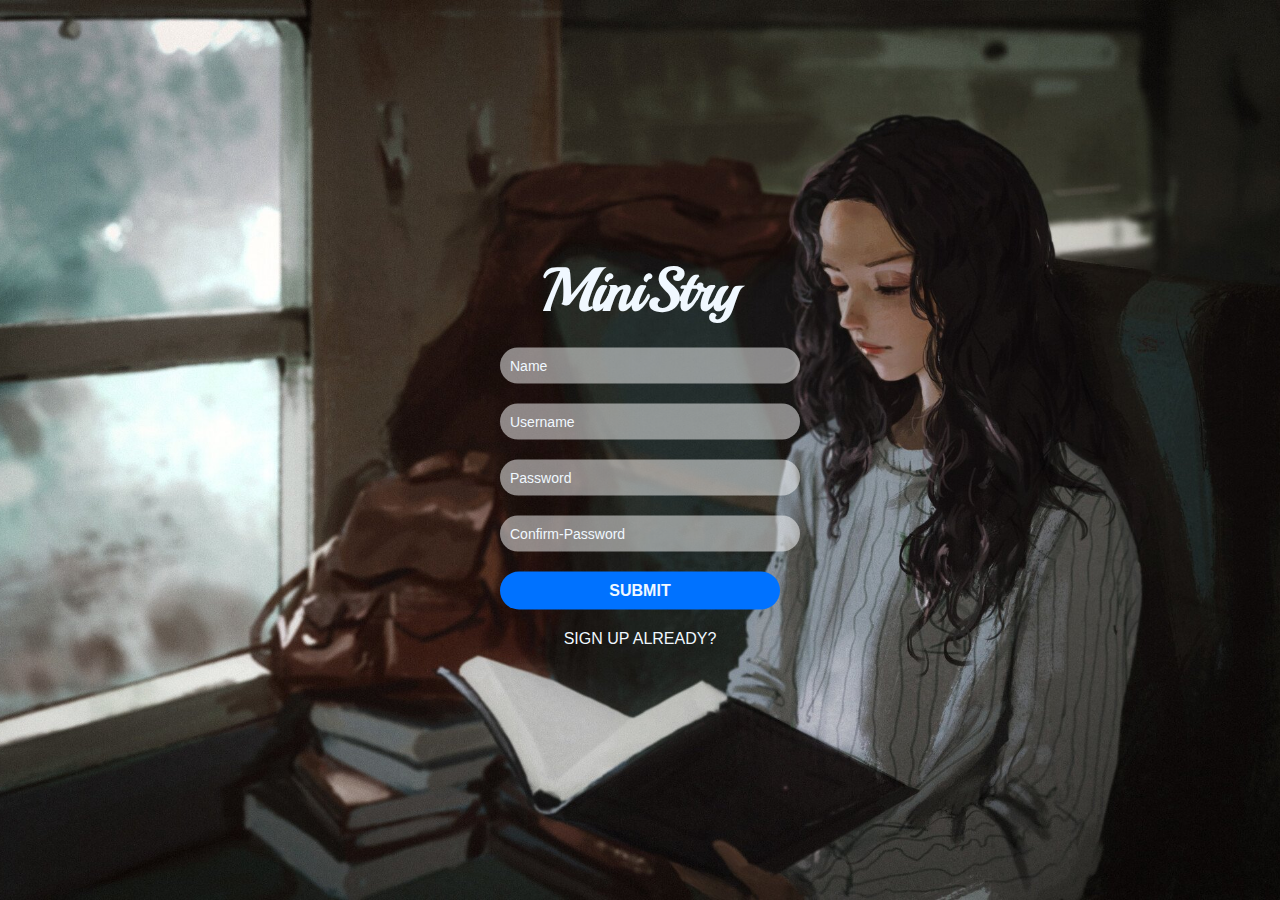
<file: signin.html>
<!DOCTYPE html>
<html>

<head>
    <title> SignIn Page </title>
    <link rel="icon" type="image/png" href="./assets/minlog.png">
    <link rel="stylesheet" href="./css/style.css">
</head>

<body>
    <section>
        <div class="container">
            <div class="login-form">
                <h1>MiniStry</h1>
                <form>
                    <input type="text" placeholder="Name">
                    <input type="text" placeholder="Username">
                    <input type="password" placeholder="Password">
                    <input type="password" placeholder="Confirm-Password">
                    <input type="submit" placeholder="Sign-up">
                </form>
                <a href="login.html"> Sign up already? </a>
            </div>
        </div>
    </section>
</body>

</html>
</file>
<file: css/landstyle.css>
@import url('https://fonts.googleapis.com/css2?family=Berkshire+Swash&family=Courgette&family=Fredericka+the+Great&family=Merienda+One&family=Pacifico&family=Playball&family=Satisfy&display=swap');

html,
body {
    margin: 0;
    padding: 0;
    height: 100%;
    width: 100%;
}

.intro {
    height: 100%;
    width: 100%;
    margin: auto;
    background: url("bg2.png") no-repeat;
    display: table;
    top: 0;
    background-size: cover;
}

.intro .inner {
    display: table-cell;
    vertical-align: middle;
    width: 100%;
    max-width: none;
}

.content {
    max-width: 500px;
    margin: 0 auto;
    text-align: center;
}

.content h1 {
    font-family: Playball;
    color: rgb(63, 19, 1);
    text-shadow: 0px 0px 300px #000;
    font-size: 500%;
}

.btn {
    border-radius: 9px;
    font-family: Arial, Helvetica, sans-serif;
    color: rgba(243, 240, 240, 0.959);
    font-size: 135%;
    padding: 10px 20px;
    border: solid #723003 3px;
    text-transform: uppercase;
    text-decoration: none;
}

.btn:hover {
    color: aliceblue;
    border: solid #fff 3px;
}

.hover-border {
    font-family: Berkshire Swash;
    font-size: 250%;
    text-decoration: none;
    position: relative;
    color: rgb(134, 55, 9);
}

.hover-border::after {
    content: '';
    width: 15%;
    height: 7px;
    background-color: rgb(253, 212, 158);
    position: absolute;
    bottom: 0%;
    left: 100%;
    border-radius: 10px;
    transition: all 500ms ease;
}

.hover-border:hover::after {
    left: 0%;
}

@media screen and (max-width: 768px) {
    .content h1 {
        font-size: 250%;
    }

    .btn {
        font-size: 110%;
        padding: 7px 15px;
    }
}
</file>
<file: css/style.css>
@import url('https://fonts.googleapis.com/css2?family=Courgette&family=Merienda+One&family=Pacifico&family=Playball&family=Satisfy&display=swap');

body {
    margin: 0;
    padding: 0;
    font-family: Arial, Helvetica, sans-serif;
}

section {
    width: 100%;
    height: 100vh;
    background-image: url("bg.png");
    background-size: cover;
    background-position: center;
}

.container {
    position: absolute;
    top: 50%;
    left: 50%;
    transform: translate(-50%, -50%);
    width: 340px;
    text-align: center;
}

.login-form {
    position: relative;
    box-sizing: border-box;
    padding: 60px 30px;
    transition: 0.5s;
}

.login-form:hover {
    background: rgba(255, 255, 255, 0.1);
    box-shadow: 0 0 20px rgba(0, 0, 0, 0.5);
    border-radius: 30px;
}

h1 {
    font-family: Playball;
    margin: 0 0 20px;
    color: aliceblue;
    font-size: 60px;
}

.login-form input {
    display: block;
    width: 100%;
    padding: 10px 10px;
    box-shadow: border-box;
    margin-bottom: 20px;
    border-radius: 25px;
    outline: none;
    font-size: 14px;
    color: aliceblue;
    border: none;
    background: rgba(255, 255, 255, 0.5);
}

.login-form input::placeholder {
    color: aliceblue;
}

.login-form input[type="submit"] {
    color: aliceblue;
    background: #0072ff;
    font-size: 16px;
    border: none;
    cursor: pointer;
    text-transform: uppercase;
    font-weight: bold;
}

.login-form input[type="submit"]:hover {
    background: #005aca;
}

.login-form a {
    text-decoration: none;
    color: aliceblue;
    text-transform: uppercase;
}
</file>
<file: css/main.css>
@import url('../css/fonts.css');
@import url('https://fonts.googleapis.com/css?family=Poppins:400,500,600,700&display=swap');
@import url('https://fonts.googleapis.com/css2?family=Berkshire+Swash&family=Courgette&family=Fredericka+the+Great&family=Merienda+One&family=Pacifico&family=Playball&family=Satisfy&display=swap');


html,
body {
    margin: 0%;
    box-sizing: border-box;
    overflow-x: hidden;
}

:root {

    /*      Theme colors        */
    --text-gray: #3f4954;
    --text-light: #686666da;
    --bg-color: #0f0f0f;
    --white: #ffffff;
    --midnight: #104f55;

    /* gradient color   */
    --sky: linear-gradient(120deg, #a1c4fd 0%, #c2e9fb 100%);

    /*      theme font-family   */
    --Abel: 'Abel', cursive;
    --Anton: 'Anton', cursive;
    --Josefin: 'Josefin', cursive;
    --Lexend: 'Lexend', cursive;
    --Livvic: 'Livvic', cursive;
    --Playball: 'Playball', cursive;
}


/* ---------------- Global Classes ---------------*/

a {
    text-decoration: none;
    color: var(--text-gray);
}

.flex-row {
    display: flex;
    flex-direction: row;
    flex-wrap: wrap;
}

ul {
    list-style-type: none;
}

h1 {
    font-family: var(--Josefin);
    font-size: 2.5rem;
}

h2 {
    font-family: var(--Lexend);
}

h3 {
    font-family: var(--Abel);
    font-size: 1.3rem;
}

button.btn {
    border: none;
    border-radius: 2rem;
    padding: 1rem 3rem;
    font-size: 1rem;
    font-family: var(--Livvic);
    cursor: pointer;
}

span {
    font-family: var(--Abel);
}

.container {
    margin: 0 5vw;
}

.text-gray {
    color: var(--text-gray);
}

p {
    font-family: var(--Lexend);
    color: var(--text-light);
}

/* ------x------- Global Classes -------x-------*/

/* --------------- navbar ----------------- */

.nav {
    background: white;
    padding: 0 2rem;
    height: 0rem;
    min-height: 10vh;
    overflow: hidden;
    transition: height 1s ease-in-out;
}

.nav .nav-menu {
    justify-content: space-between;
}

.nav .toggle-collapse {
    position: absolute;
    top: 0%;
    width: 90%;
    cursor: pointer;
    display: none;
}

.nav .toggle-collapse .toggle-icons {
    display: flex;
    justify-content: flex-end;
    padding: 1.7rem 0;
}

.nav .toggle-collapse .toggle-icons i {
    font-size: 1.4rem;
    color: var(--text-gray);
}

.collapse {
    height: 30rem;
}

.nav .nav-items {
    display: flex;
    margin: 0;
}

.nav .nav-items .nav-link {
    padding: 1.6rem 1rem;
    font-size: 1.1rem;
    position: relative;
    font-family: var(--Abel);
    font-size: 1.1rem;
}

.nav .nav-items .nav-link:hover {
    background-color: var(--midnight);
}

.nav .nav-items .nav-link:hover a {
    color: var(--white);
}

.nav .nav-brand a {
    font-size: 1.6rem;
    padding: 1rem 0;
    display: block;
    font-family: var(--Playball);
    font-size: 1.6rem;
}

.nav .social {
    padding: 1.4rem 0
}

.nav .social i {
    padding: 0 .2rem;
}

.nav .social i:hover {
    color: #a1c4cf;
}

/* -------x------- navbar ---------x------- */


/* ----------------- Main Content----------- */

/* --------------- Site title ---------------- */
main .site-title {
    background: url('../assets/bg9.png');
    background-size: cover;
    height: 110vh;
    display: flex;
    justify-content: center;
}

main .site-title .site-background {
    padding-top: 10rem;
    text-align: center;
    color: var(--white);
}

main .site-title h1,
h3 {
    margin: .3rem;
}

main .site-title .btn {
    margin: 1.8rem;
    background: var(--sky);
}

main .site-title .btn:hover {
    background: transparent;
    border: 1px solid var(--white);
    color: var(--white);
}

/* --------x------ Site title --------x------- */

/* --------------- Blog Carousel ------------ */

main .blog {
    background: url('../assets/fan2.png');
    background-repeat: no-repeat;
    background-position: right;
    height: 100vh;
    width: 100%;
    background-size: 80%;
}

main .blog .blog-post {
    padding-top: 6rem;
}

main .blog-post .blog-content {
    display: flex;
    flex-direction: column;
    text-align: center;
    width: 80%;
    margin: 3rem 2rem;
    box-shadow: 0 15px 20px rgba(0, 0, 0, 0.2);
}

main .blog-content .blog-title {
    padding: 2rem 0;
}

main .blog-content .btn-blog {
    padding: .7rem 2rem;
    background: var(--sky);
    margin: .5rem;
}

main .blog-content span {
    display: block;
}

section .container .owl-nav {
    position: absolute;
    top: 0%;
    margin: 0 auto;
    width: 100%;
}

.owl-nav .owl-prev .owl-nav-prev,
.owl-nav .owl-next .owl-nav-next {
    color: var(--text-gray);
    background: transparent;
    font-size: 2rem;
}

.owl-theme .owl-nav [class*='owl-']:hover {
    background: transparent;
    color: var(--midnight);
}

.owl-theme .owl-nav [class*='owl-'] {
    outline: none;
}


/* -------x------- Blog Carousel -----x------ */

/* ---------------- Site Content ----------------*/

main .site-content {
    display: grid;
    grid-template-columns: 70% 30%;
}

main .post-content {
    width: 100%;

}

main .site-content .post-content>.post-image,
.post-title {
    padding: 1rem 2rem;
    position: relative;
}

main .site-content .post-content>.post-image .post-info {
    background: var(--sky);
    padding: 1rem;
    position: absolute;
    bottom: 0%;
    left: 20vw;
    border-radius: 3rem;
}

main .site-content .post-content>.post-image>div {
    overflow: hidden;
}

main .site-content .post-content>.post-image .img {
    width: 100%;
    transition: all 1s ease;
}

main .site-content .post-content>.post-image .img:hover {
    transform: scale(1.3);
}

main .site-content .post-content>.post-image .post-info span {
    margin: 0 .5rem;
}

main .post-content .post-title a {
    font-family: var(--Anton);
    font-size: 1.5rem;
}

.site-content .post-content .post-title .post-btn {
    border-radius: 0;
    padding: .7rem 1.5rem;
    background: var(--sky);
}

.site-content .pagination {
    justify-content: center;
    color: var(--text-gray);
    margin: 4rem 0;
}

.site-content .pagination a {
    padding: .6rem .9rem;
    border-radius: 2rem;
    margin: 0 .3rem;
    font-family: var(--Lexend);
}

.site-content .pagination .pages {
    background: var(--text-gray);
    color: var(--white);
}

/* -------x-------- Site Content --------x-------*/


/* --------------- Sidebar ----------------------- */

.site-content>.sidebar .category-list {
    font-family: var(--Livvic);
}

.site-content>.sidebar .category-list .list-items {
    background: var(--sky);
    padding: .4rem 1rem;
    margin: .8rem 0;
    border-radius: 3rem;
    width: 70%;
    display: flex;
    justify-content: space-between;
}

.site-content>.sidebar .category-list .list-items a {
    color: black;
}

.site-content .sidebar .popular-post .post-content {
    padding: 1rem 0;
}

.site-content .sidebar .popular-post h2 {
    padding-top: 8rem;
}

.site-content .sidebar .popular-post .post-info {
    padding: .4rem .1rem !important;
    bottom: 0rem !important;
    left: 1.5rem !important;
    border-radius: 0rem !important;
    background: white !important;
}

.site-content .sidebar .popular-post .post-title a {
    font-size: 1rem;
}

.site-content .sidebar .newsletter {
    padding-top: 10rem;
}

.site-content .sidebar .newsletter .form-element {
    padding: .5rem 2rem;
}

.site-content .sidebar .newsletter .input-element {
    width: 80%;
    height: 1.9rem;
    padding: .3rem .5rem;
    font-family: var(--Lexend);
    font-size: 1rem;
}

.site-content .sidebar .newsletter .form-btn {
    border-radius: 0;
    padding: .8rem 32%;
    margin: 1rem 0;
    background: var(--sky);
}

.site-content .sidebar .popular-tags {
    padding: 5rem 0;
}

.site-content .sidebar .popular-tags .tags .tag {
    background: var(--sky);
    padding: .4rem 1rem;
    border-radius: 3rem;
    margin: .4rem .6rem;
}


/* -------x------- Sidebar -----------x----------- */

/* ---------x------- Main Content -----x----- */


/* ----------------- Footer --------------------- */

footer.footer {
    height: 100%;
    background: var(--bg-color);
    position: relative;
}

footer.footer .container {
    display: grid;
    grid-template-columns: repeat(4, 1fr);
}

footer.footer .container>div {
    flex-grow: 1;
    flex-basis: 0;
    padding: 3rem .9rem;
}

footer.footer .container h2 {
    color: var(--white);
}

footer.footer .newsletter .form-element {
    background: black;
    display: inline-block;
}

footer.footer .newsletter .form-element input {
    padding: .5rem .7rem;
    border: none;
    background: transparent;
    color: white;
    font-family: var(--Josefin);
    font-size: 1rem;
    width: 74%;
}

footer.footer .newsletter .form-element span {
    background: var(--sky);
    padding: .5rem .7rem;
    cursor: pointer;
}

footer.footer .instagram div>img {
    display: inline-block;
    width: 25%;
    height: 50%;
    margin: .3rem .4rem;
}

footer.footer .follow div i {
    color: var(--white);
    padding: 0 .4rem;
}

footer.footer .rights {
    justify-content: center;
    font-family: var(--Josefin);
}

footer.footer .rights h4 a {
    color: var(--white);
}

footer.footer .move-up {
    position: absolute;
    right: 6%;
    top: 50%;
}

footer.footer .move-up span {
    color: var(--midnight);
}

footer.footer .move-up span:hover {
    color: var(--white);
    cursor: pointer;
}

/* ---------x------- Footer ----------x---------- */

/*              Viewport less then or equal to 1130px            */

@media only screen and (max-width: 1130px) {
    .site-content .post-content>.post-image .post-info {
        left: 2rem !important;
        bottom: 1.2rem !important;
        border-radius: 0% !important;
    }

    .site-content .sidebar .popular-post .post-info {
        display: none !important;
    }

    footer.footer .container {
        grid-template-columns: repeat(2, 1fr);
    }

}

/*      x       Viewport less then or equal to 1130px    x     */


/*              Viewport less then or equal to 750px            */

@media only screen and (max-width: 750px) {

    .nav .nav-menu,
    .nav .nav-items {
        flex-direction: column;
    }

    .nav .toggle-collapse {
        display: initial;
    }

    main .site-content {
        grid-template-columns: 100%;
    }

    footer.footer .container {
        grid-template-columns: repeat(1, 1fr);
    }

}


/*        x      Viewport less then or equal to 750px       x     */


/*              Viewport less then or equal to 520px            */

@media only screen and (max-width: 520px) {
    main .blog {
        height: 125vh;
    }

    .site-content .post-content>.post-image .post-info {
        display: none;
    }

    footer.footer .container>div {
        padding: 1rem .9rem !important;
    }

    footer .rights {
        padding: 0 1.4rem;
        text-align: center;
    }

    nav .toggle-collapse {
        width: 80% !important;
    }

}

/*        x      Viewport less then or equal to 520px       x     */
</file>
